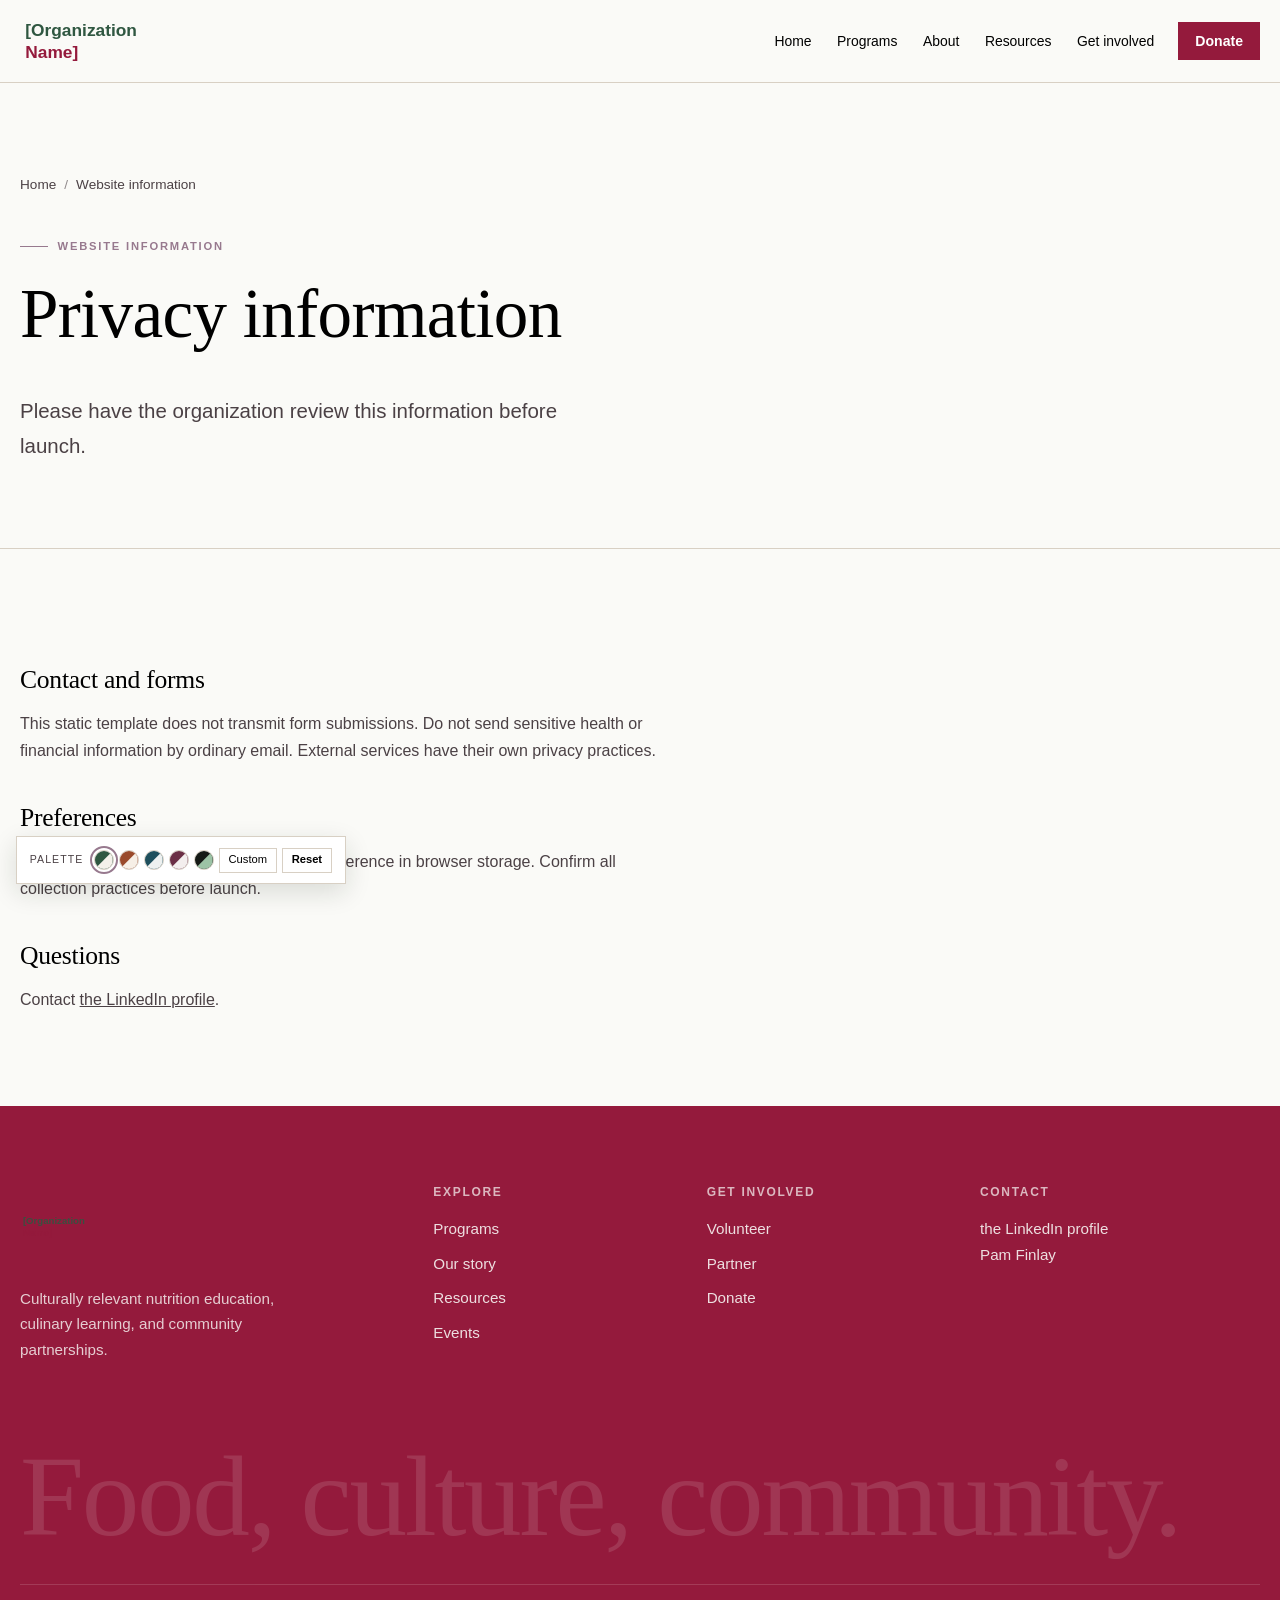
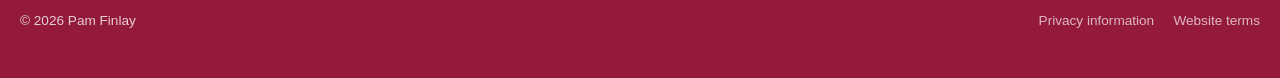
<file: privacy-policy.html>
<!DOCTYPE html><html lang="en" data-theme="sage"><head><meta charset="UTF-8"><meta name="viewport" content="width=device-width, initial-scale=1"><title>Privacy Information | Pam Finlay</title><meta name="description" content="Privacy information for the Pam Finlay website."><link rel="canonical" href="https://www.linkedin.com/in/pam-finlay-rd-fhea-mrsph-9676b499/privacy-policy.html"><meta property="og:type" content="website"><meta property="og:site_name" content="Pam Finlay"><meta property="og:title" content="Privacy Information | Pam Finlay"><meta property="og:description" content="Privacy information for the Pam Finlay website."><meta property="og:image" content="https://www.linkedin.com/in/pam-finlay-rd-fhea-mrsph-9676b499/assets/hero.jpg"><meta name="theme-color" content="#941A3C"><link rel="icon" href="favicon.svg" type="image/svg+xml"><script src="theme-init.js"></script><link rel="preconnect" href="https://fonts.googleapis.com"><link rel="preconnect" href="https://fonts.gstatic.com" crossorigin><link rel="stylesheet" href="https://fonts.googleapis.com/css2?family=Instrument+Sans:wght@400;500;600&family=Newsreader:ital,opsz,wght@0,6..72,400;1,6..72,400&display=swap"><link rel="stylesheet" href="styles.css"><script type="application/ld+json">{"@context":"https://schema.org","@type":"WebPage","name":"Pam Finlay","url":"https://www.linkedin.com/in/pam-finlay-rd-fhea-mrsph-9676b499/","email":"the LinkedIn profile"}</script></head><body class=""><a href="#main" class="skip-link">Skip to main content</a><header class="site-header"><div class="wrap header-inner"><a href="index.html" class="brand" aria-label="Pam Finlay, home"><img class="brand-logo" src="assets/organization-logo.svg" alt="Pam Finlay"></a><nav class="main-nav" id="main-nav" aria-label="Primary"><ul class="nav-list"><li><a href="index.html">Home</a></li><li><a href="services.html">Programs</a></li><li><a href="about.html">About</a></li><li><a href="resources.html">Resources</a></li><li><a href="contact.html">Get involved</a></li></ul><div class="mobile-only"><a href="https://www.linkedin.com/in/pam-finlay-rd-fhea-mrsph-9676b499/donate" class="btn">Support our mission</a></div></nav><div class="header-tools"><a href="https://www.linkedin.com/in/pam-finlay-rd-fhea-mrsph-9676b499/donate" class="btn btn-sm header-cta">Donate</a><button type="button" class="menu-toggle" aria-expanded="false" aria-controls="main-nav" aria-label="Open menu"><span></span></button></div></div></header><main id="main"><section class="page-hero"><div class="wrap"><nav class="crumbs"><ol><li><a href="index.html">Home</a></li><li>Website information</li></ol></nav><p class="kicker">Website information</p><h1 style="max-width:22ch">Privacy information</h1><p class="lead">Please have the organization review this information before launch.</p></div></section><section class="section-tight"><div class="wrap"><article class="legal"><h2>Contact and forms</h2><p>This static template does not transmit form submissions. Do not send sensitive health or financial information by ordinary email. External services have their own privacy practices.</p><h2>Preferences</h2><p>The theme control may store your display preference in browser storage. Confirm all collection practices before launch.</p><h2>Questions</h2><p>Contact <a href="https://www.linkedin.com/in/pam-finlay-rd-fhea-mrsph-9676b499/">the LinkedIn profile</a>.</p></article></div></section></main><footer class="site-footer"><div class="wrap"><div class="footer-grid"><div><a href="index.html" class="brand" style="margin-bottom:1.2rem"><img class="brand-logo" src="assets/organization-logo.svg" alt="Pam Finlay"></a><p style="max-width:34ch;opacity:.8">Culturally relevant nutrition education, culinary learning, and community partnerships.</p></div><div><h2>Explore</h2><ul><li><a href="services.html">Programs</a></li><li><a href="about.html">Our story</a></li><li><a href="resources.html">Resources</a></li><li><a href="https://www.linkedin.com/in/pam-finlay-rd-fhea-mrsph-9676b499/events">Events</a></li></ul></div><div><h2>Get involved</h2><ul><li><a href="https://www.linkedin.com/in/pam-finlay-rd-fhea-mrsph-9676b499/volunteer">Volunteer</a></li><li><a href="https://www.linkedin.com/in/pam-finlay-rd-fhea-mrsph-9676b499/get-involved">Partner</a></li><li><a href="https://www.linkedin.com/in/pam-finlay-rd-fhea-mrsph-9676b499/donate">Donate</a></li></ul></div><div><h2>Contact</h2><address style="font-style:normal"><a href="https://www.linkedin.com/in/pam-finlay-rd-fhea-mrsph-9676b499/">the LinkedIn profile</a><br><a href="#contact">Pam Finlay</a></address></div></div><p class="footer-word" aria-hidden="true">Food, culture, community.</p><div class="footer-bottom"><p>&copy; <span data-year>2026</span> Pam Finlay</p><nav aria-label="Legal"><a href="privacy-policy.html">Privacy information</a><a href="terms.html">Website terms</a></nav></div></div></footer><div class="palette palette-dock" role="group" aria-label="Colour palette">
  <span class="palette-label">Palette</span>
  <div class="palette-swatches">
    <button type="button" class="swatch" data-set-theme="sage" aria-pressed="true" aria-label="Sage palette" title="Sage"></button>
    <button type="button" class="swatch" data-set-theme="clay" aria-pressed="false" aria-label="Clay palette" title="Clay"></button>
    <button type="button" class="swatch" data-set-theme="harbor" aria-pressed="false" aria-label="Harbor palette" title="Harbor"></button>
    <button type="button" class="swatch" data-set-theme="plum" aria-pressed="false" aria-label="Plum palette" title="Plum"></button>
    <button type="button" class="swatch" data-set-theme="night" aria-pressed="false" aria-label="Night palette" title="Night"></button>
    <button type="button" class="palette-custom-toggle" aria-expanded="false">Custom</button>
    <button type="button" class="palette-reset-default" data-reset-default-palette aria-label="Reset palette to default colors" title="Reset to default colors">Reset</button>
  </div>
  <div class="palette-custom-controls" hidden>
    <p class="palette-custom-title">Make your own palette</p>
    <label>Page background <input type="color" data-custom-color="bg" value="#FAFAF7"></label>
    <label>Text <input type="color" data-custom-color="ink" value="#000000"></label>
    <label>Accent <input type="color" data-custom-color="accent" value="#97798E"></label>
    <div class="palette-custom-actions"><button type="button" class="palette-apply" data-apply-custom-palette>Apply colors</button><button type="button" class="palette-reset" data-reset-custom-palette>Reset</button></div>
    <p class="palette-custom-help">For clear contrast, pair a light page with dark text or a dark page with light text.</p>
    <p class="palette-custom-status" role="status" aria-live="polite"></p>
  </div>
</div><script src="script.js" defer></script></body></html>
</file>
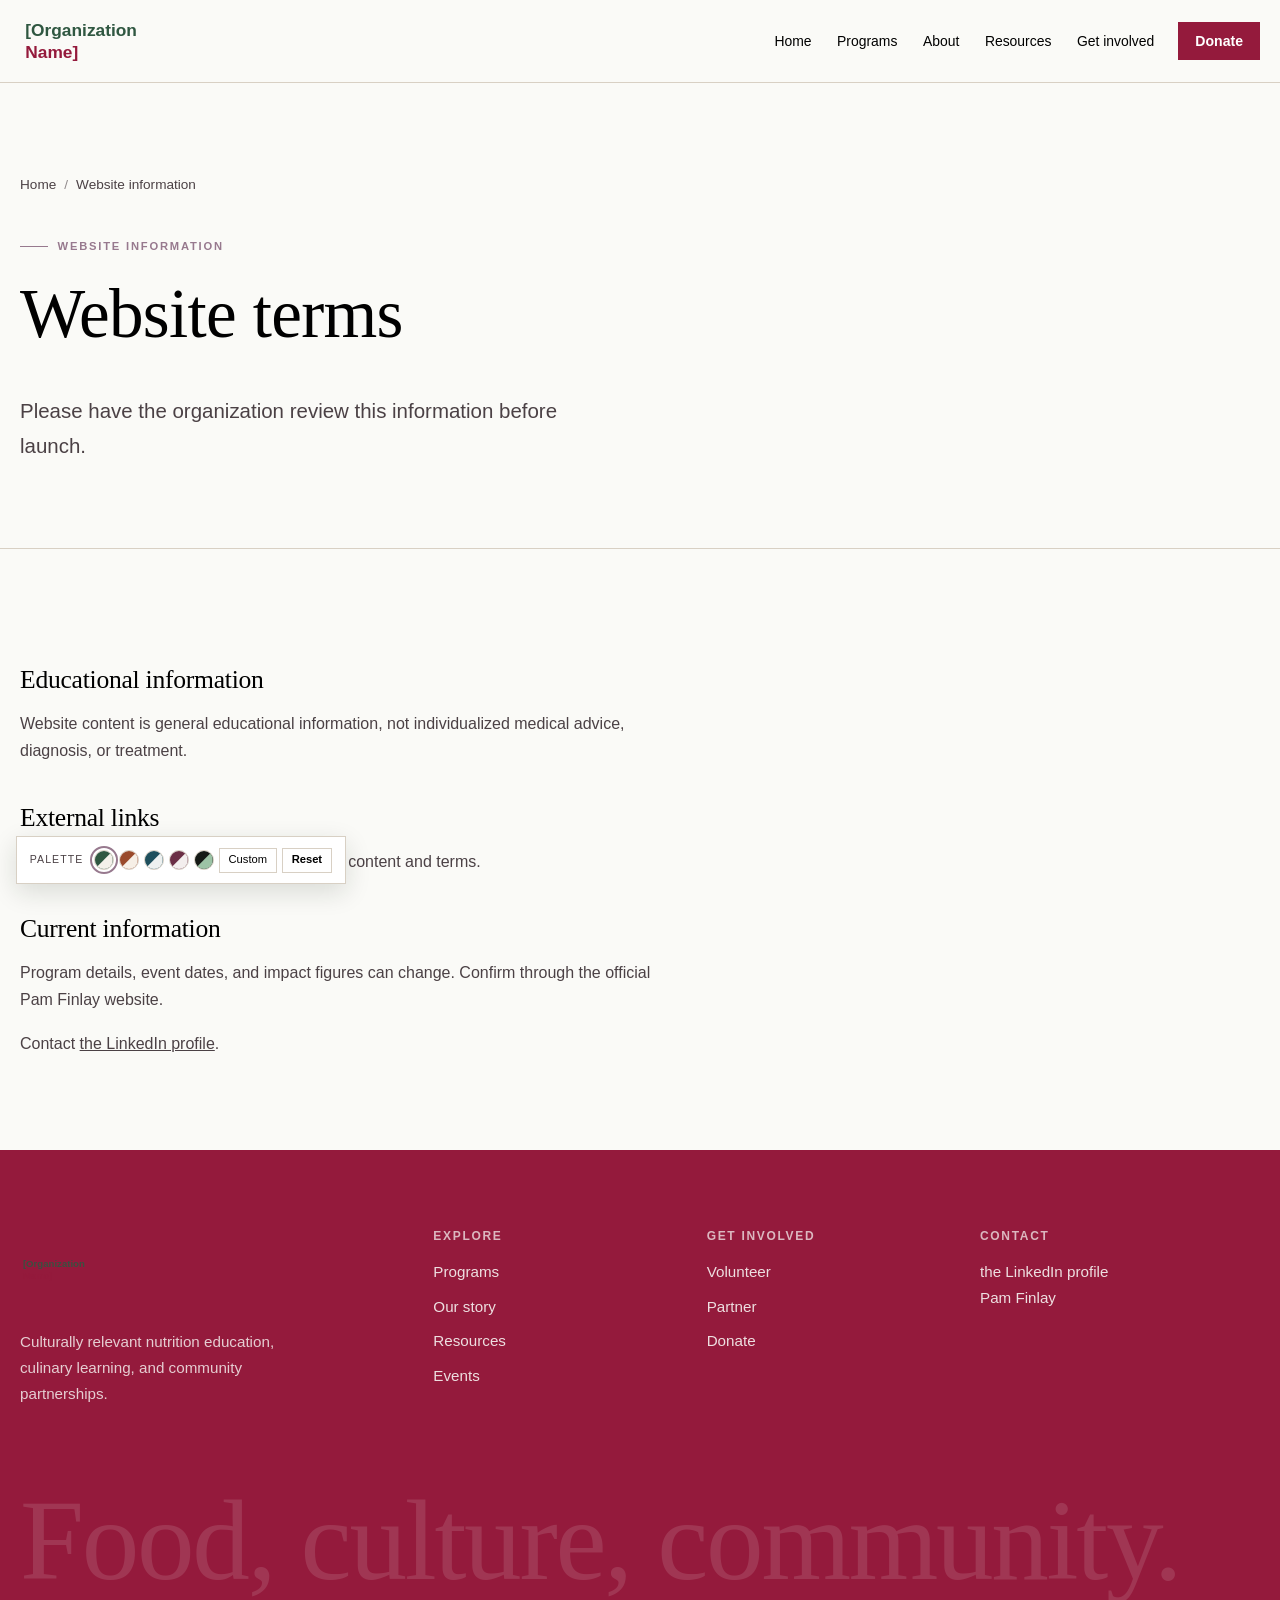
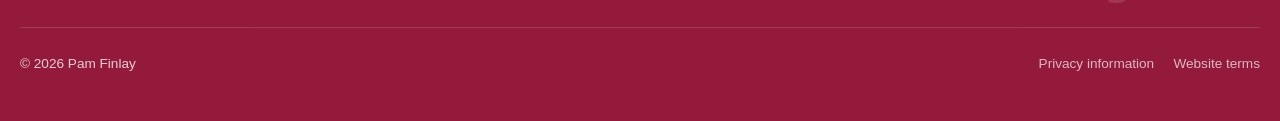
<file: terms.html>
<!DOCTYPE html><html lang="en" data-theme="sage"><head><meta charset="UTF-8"><meta name="viewport" content="width=device-width, initial-scale=1"><title>Website Terms | Pam Finlay</title><meta name="description" content="General terms and educational content information for the Pam Finlay website."><link rel="canonical" href="https://www.linkedin.com/in/pam-finlay-rd-fhea-mrsph-9676b499/terms.html"><meta property="og:type" content="website"><meta property="og:site_name" content="Pam Finlay"><meta property="og:title" content="Website Terms | Pam Finlay"><meta property="og:description" content="General terms and educational content information for the Pam Finlay website."><meta property="og:image" content="https://www.linkedin.com/in/pam-finlay-rd-fhea-mrsph-9676b499/assets/hero.jpg"><meta name="theme-color" content="#941A3C"><link rel="icon" href="favicon.svg" type="image/svg+xml"><script src="theme-init.js"></script><link rel="preconnect" href="https://fonts.googleapis.com"><link rel="preconnect" href="https://fonts.gstatic.com" crossorigin><link rel="stylesheet" href="https://fonts.googleapis.com/css2?family=Instrument+Sans:wght@400;500;600&family=Newsreader:ital,opsz,wght@0,6..72,400;1,6..72,400&display=swap"><link rel="stylesheet" href="styles.css"><script type="application/ld+json">{"@context":"https://schema.org","@type":"WebPage","name":"Pam Finlay","url":"https://www.linkedin.com/in/pam-finlay-rd-fhea-mrsph-9676b499/","email":"the LinkedIn profile"}</script></head><body class=""><a href="#main" class="skip-link">Skip to main content</a><header class="site-header"><div class="wrap header-inner"><a href="index.html" class="brand" aria-label="Pam Finlay, home"><img class="brand-logo" src="assets/organization-logo.svg" alt="Pam Finlay"></a><nav class="main-nav" id="main-nav" aria-label="Primary"><ul class="nav-list"><li><a href="index.html">Home</a></li><li><a href="services.html">Programs</a></li><li><a href="about.html">About</a></li><li><a href="resources.html">Resources</a></li><li><a href="contact.html">Get involved</a></li></ul><div class="mobile-only"><a href="https://www.linkedin.com/in/pam-finlay-rd-fhea-mrsph-9676b499/donate" class="btn">Support our mission</a></div></nav><div class="header-tools"><a href="https://www.linkedin.com/in/pam-finlay-rd-fhea-mrsph-9676b499/donate" class="btn btn-sm header-cta">Donate</a><button type="button" class="menu-toggle" aria-expanded="false" aria-controls="main-nav" aria-label="Open menu"><span></span></button></div></div></header><main id="main"><section class="page-hero"><div class="wrap"><nav class="crumbs"><ol><li><a href="index.html">Home</a></li><li>Website information</li></ol></nav><p class="kicker">Website information</p><h1 style="max-width:22ch">Website terms</h1><p class="lead">Please have the organization review this information before launch.</p></div></section><section class="section-tight"><div class="wrap"><article class="legal"><h2>Educational information</h2><p>Website content is general educational information, not individualized medical advice, diagnosis, or treatment.</p><h2>External links</h2><p>Linked services and pages maintain their own content and terms.</p><h2>Current information</h2><p>Program details, event dates, and impact figures can change. Confirm through the official Pam Finlay website.</p><p>Contact <a href="https://www.linkedin.com/in/pam-finlay-rd-fhea-mrsph-9676b499/">the LinkedIn profile</a>.</p></article></div></section></main><footer class="site-footer"><div class="wrap"><div class="footer-grid"><div><a href="index.html" class="brand" style="margin-bottom:1.2rem"><img class="brand-logo" src="assets/organization-logo.svg" alt="Pam Finlay"></a><p style="max-width:34ch;opacity:.8">Culturally relevant nutrition education, culinary learning, and community partnerships.</p></div><div><h2>Explore</h2><ul><li><a href="services.html">Programs</a></li><li><a href="about.html">Our story</a></li><li><a href="resources.html">Resources</a></li><li><a href="https://www.linkedin.com/in/pam-finlay-rd-fhea-mrsph-9676b499/events">Events</a></li></ul></div><div><h2>Get involved</h2><ul><li><a href="https://www.linkedin.com/in/pam-finlay-rd-fhea-mrsph-9676b499/volunteer">Volunteer</a></li><li><a href="https://www.linkedin.com/in/pam-finlay-rd-fhea-mrsph-9676b499/get-involved">Partner</a></li><li><a href="https://www.linkedin.com/in/pam-finlay-rd-fhea-mrsph-9676b499/donate">Donate</a></li></ul></div><div><h2>Contact</h2><address style="font-style:normal"><a href="https://www.linkedin.com/in/pam-finlay-rd-fhea-mrsph-9676b499/">the LinkedIn profile</a><br><a href="#contact">Pam Finlay</a></address></div></div><p class="footer-word" aria-hidden="true">Food, culture, community.</p><div class="footer-bottom"><p>&copy; <span data-year>2026</span> Pam Finlay</p><nav aria-label="Legal"><a href="privacy-policy.html">Privacy information</a><a href="terms.html">Website terms</a></nav></div></div></footer><div class="palette palette-dock" role="group" aria-label="Colour palette">
  <span class="palette-label">Palette</span>
  <div class="palette-swatches">
    <button type="button" class="swatch" data-set-theme="sage" aria-pressed="true" aria-label="Sage palette" title="Sage"></button>
    <button type="button" class="swatch" data-set-theme="clay" aria-pressed="false" aria-label="Clay palette" title="Clay"></button>
    <button type="button" class="swatch" data-set-theme="harbor" aria-pressed="false" aria-label="Harbor palette" title="Harbor"></button>
    <button type="button" class="swatch" data-set-theme="plum" aria-pressed="false" aria-label="Plum palette" title="Plum"></button>
    <button type="button" class="swatch" data-set-theme="night" aria-pressed="false" aria-label="Night palette" title="Night"></button>
    <button type="button" class="palette-custom-toggle" aria-expanded="false">Custom</button>
    <button type="button" class="palette-reset-default" data-reset-default-palette aria-label="Reset palette to default colors" title="Reset to default colors">Reset</button>
  </div>
  <div class="palette-custom-controls" hidden>
    <p class="palette-custom-title">Make your own palette</p>
    <label>Page background <input type="color" data-custom-color="bg" value="#FAFAF7"></label>
    <label>Text <input type="color" data-custom-color="ink" value="#000000"></label>
    <label>Accent <input type="color" data-custom-color="accent" value="#97798E"></label>
    <div class="palette-custom-actions"><button type="button" class="palette-apply" data-apply-custom-palette>Apply colors</button><button type="button" class="palette-reset" data-reset-custom-palette>Reset</button></div>
    <p class="palette-custom-help">For clear contrast, pair a light page with dark text or a dark page with light text.</p>
    <p class="palette-custom-status" role="status" aria-live="polite"></p>
  </div>
</div><script src="script.js" defer></script></body></html>
</file>
<file: styles.css>
/* [Organization Name] — site styles */

/* ---------- Palettes (built-in, switchable) ---------- */
:root,
[data-theme="sage"] {
  --bg: #FAFAF7;
  --surface: #FFFFFF;
  --surface-2: #F0EFEA;
  --ink: #000000;
  --ink-soft: #4b4145;
  --line: #d8d0c4;
  --brand: #941A3C;
  --brand-ink: #ffffff;
  --accent: #97798E;
  --accent-soft: #e5d8df;
  --band: #941A3C;
  --band-ink: #FAFAF7;
}
[data-theme="clay"] {
  --bg: #f6efe6;
  --surface: #fdf9f3;
  --surface-2: #ece1d2;
  --ink: #2b211b;
  --ink-soft: #5b4c41;
  --line: #dccdbb;
  --brand: #9a4a2b;
  --brand-ink: #fdf9f3;
  --accent: #4f6b3d;
  --accent-soft: #dfe5cf;
  --band: #3b2a21;
  --band-ink: #f0e5d6;
}
[data-theme="harbor"] {
  --bg: #eef1f0;
  --surface: #f9fbfa;
  --surface-2: #dde4e2;
  --ink: #15242a;
  --ink-soft: #435459;
  --line: #c6d0cf;
  --brand: #1e4f5c;
  --brand-ink: #f2f6f5;
  --accent: #b0773a;
  --accent-soft: #efe0cc;
  --band: #14323a;
  --band-ink: #dde8e6;
}
[data-theme="plum"] {
  --bg: #f3eeed;
  --surface: #fbf8f7;
  --surface-2: #e7dedc;
  --ink: #2a1d22;
  --ink-soft: #5a4950;
  --line: #d6c9c8;
  --brand: #6b2f45;
  --brand-ink: #fbf8f7;
  --accent: #5d6b3a;
  --accent-soft: #e2e4cf;
  --band: #351c26;
  --band-ink: #eee2e1;
}
[data-theme="night"] {
  --bg: #151a16;
  --surface: #1c231e;
  --surface-2: #252e27;
  --ink: #ece8de;
  --ink-soft: #b2b4a8;
  --line: #36413a;
  --brand: #9cc3a5;
  --brand-ink: #13201a;
  --accent: #e0a06f;
  --accent-soft: #3a2c22;
  --band: #0e120f;
  --band-ink: #dcd8cc;
}

:root {
  --font-display: "Newsreader", Georgia, "Times New Roman", serif;
  --font-body: "Instrument Sans", system-ui, -apple-system, "Segoe UI", Roboto, sans-serif;
  --radius: 3px;
  --wrap: 1200px;
  --ease: cubic-bezier(.2, .7, .2, 1);
  color-scheme: light;
}
[data-theme="night"] { color-scheme: dark; }

/* ---------- Base ---------- */
*, *::before, *::after { box-sizing: border-box; }
html { -webkit-text-size-adjust: 100%; scroll-behavior: smooth; }
body {
  margin: 0;
  background: var(--bg);
  color: var(--ink);
  font-family: var(--font-body);
  font-size: 1.0625rem;
  line-height: 1.65;
  overflow-x: hidden;
  transition: background-color .35s ease, color .35s ease;
}
img { max-width: 100%; height: auto; display: block; }
a { color: inherit; }
h1, h2, h3, h4 {
  font-family: var(--font-display);
  font-weight: 400;
  line-height: 1.12;
  margin: 0 0 .6em;
  letter-spacing: -0.01em;
  text-wrap: balance;
}
h1 { font-size: clamp(2.4rem, 5.4vw, 4.4rem); }
h2 { font-size: clamp(1.9rem, 3.6vw, 2.9rem); }
h3 { font-size: clamp(1.3rem, 2vw, 1.6rem); }
h4 { font-size: 1.15rem; font-family: var(--font-body); font-weight: 600; letter-spacing: 0; }
p { margin: 0 0 1em; }
em { font-style: italic; }
:focus-visible { outline: 2px solid var(--accent); outline-offset: 3px; }

.wrap { width: min(100% - 2.5rem, var(--wrap)); margin-inline: auto; }
.skip-link {
  position: absolute; left: 1rem; top: -100px; z-index: 100;
  background: var(--ink); color: var(--bg); padding: .6rem 1rem; text-decoration: none;
}
.skip-link:focus { top: 1rem; }
.sr-only { position: absolute; width: 1px; height: 1px; overflow: hidden; clip: rect(0 0 0 0); white-space: nowrap; }

.kicker {
  display: inline-flex; align-items: center; gap: .6rem;
  font-size: .78rem; font-weight: 600; letter-spacing: .14em; text-transform: uppercase;
  color: var(--accent); margin-bottom: 1.2rem;
}
.kicker::before { content: ""; width: 28px; height: 1px; background: currentColor; }
.lead { font-size: clamp(1.1rem, 1.6vw, 1.3rem); color: var(--ink-soft); max-width: 40ch; }
.muted { color: var(--ink-soft); }
.note { font-size: .85rem; color: var(--ink-soft); }

/* ---------- Buttons & links ---------- */
.btn {
  --b: var(--brand);
  display: inline-flex; align-items: center; gap: .65rem;
  padding: .95rem 1.4rem;
  font: 600 .95rem/1 var(--font-body);
  text-decoration: none; cursor: pointer;
  border: 1px solid var(--b); border-radius: var(--radius);
  background: var(--b); color: var(--brand-ink);
  position: relative; overflow: hidden; isolation: isolate;
  transition: color .3s var(--ease), border-color .3s var(--ease);
}
.btn::before {
  content: ""; position: absolute; inset: 0; z-index: -1;
  background: var(--ink); transform: scaleX(0); transform-origin: right;
  transition: transform .45s var(--ease);
}
.btn:hover::before { transform: scaleX(1); transform-origin: left; }
.btn:hover { border-color: var(--ink); color: var(--bg); }
.btn svg { width: 18px; height: 18px; transition: transform .3s var(--ease); }
.btn:hover svg { transform: translateX(4px); }
.btn-ghost { background: transparent; color: var(--ink); border-color: var(--line); }
.btn-ghost::before { background: var(--surface-2); }
.btn-ghost:hover { color: var(--ink); border-color: var(--ink); }
.btn-sm { padding: .7rem 1rem; font-size: .88rem; }

.link {
  font-weight: 600; text-decoration: none; color: var(--brand);
  display: inline-flex; align-items: center; gap: .4rem;
  background: linear-gradient(currentColor, currentColor) 0 100% / 0 1px no-repeat;
  transition: background-size .35s var(--ease);
  padding-bottom: 2px;
}
.link:hover { background-size: 100% 1px; }
.link svg { width: 16px; height: 16px; transition: transform .3s var(--ease); }
.link:hover svg { transform: translateX(3px); }

/* ---------- Header ---------- */
.site-header {
  position: sticky; top: 0; z-index: 50;
  background: color-mix(in srgb, var(--bg) 92%, transparent);
  backdrop-filter: saturate(1.2) blur(8px);
  border-bottom: 1px solid transparent;
  transition: border-color .3s ease, background-color .35s ease;
}
.site-header.scrolled { border-bottom-color: var(--line); }
.header-inner { display: flex; align-items: center; gap: 1.5rem; min-height: 76px; }
.brand { display: flex; align-items: center; gap: .7rem; text-decoration: none; margin-right: auto; }
.brand-logo { display:block; width:96px; height:76px; object-fit:contain; flex:none; }
.brand-mark { width: 34px; height: 34px; color: var(--brand); flex: none; }
.brand-name { font-family: var(--font-display); font-size: 1.3rem; line-height: 1; display: block; }
.brand-sub { font-size: .7rem; letter-spacing: .12em; text-transform: uppercase; color: var(--ink-soft); }
.nav-list { list-style: none; display: flex; gap: 1.8rem; margin: 0; padding: 0; }
.nav-list a {
  text-decoration: none; font-size: .95rem; font-weight: 500; position: relative; padding: .4rem 0;
}
.nav-list a::after {
  content: ""; position: absolute; left: 0; right: 0; bottom: 0; height: 1px; background: var(--accent);
  transform: scaleX(0); transform-origin: left; transition: transform .35s var(--ease);
}
.nav-list a:hover::after, .nav-list a[aria-current="page"]::after { transform: scaleX(1); }
.nav-list a[aria-current="page"] { color: var(--brand); }
.header-cta { flex: none; }
.menu-toggle {
  display: none; background: none; border: 1px solid var(--line); border-radius: var(--radius);
  width: 44px; height: 44px; color: var(--ink); cursor: pointer; align-items: center; justify-content: center;
}
.menu-toggle span { display: block; width: 18px; height: 1.5px; background: currentColor; position: relative; transition: background .2s; }
.menu-toggle span::before, .menu-toggle span::after {
  content: ""; position: absolute; left: 0; width: 18px; height: 1.5px; background: currentColor; transition: transform .3s var(--ease);
}
.menu-toggle span::before { top: -6px; }
.menu-toggle span::after { top: 6px; }
.menu-toggle[aria-expanded="true"] span { background: transparent; }
.menu-toggle[aria-expanded="true"] span::before { transform: translateY(6px) rotate(45deg); }
.menu-toggle[aria-expanded="true"] span::after { transform: translateY(-6px) rotate(-45deg); }

/* Palette switcher */
.palette { display: flex; align-items: center; gap: .5rem; }
.palette-label { font-size: .72rem; letter-spacing: .12em; text-transform: uppercase; color: var(--ink-soft); }
.palette-swatches { display: flex; gap: 4px; }
.swatch {
  width: 22px; height: 22px; border-radius: 2px; cursor: pointer; padding: 0;
  border: 1px solid var(--line); position: relative; overflow: hidden;
  transition: transform .25s var(--ease);
}
.swatch::before, .swatch::after { content: ""; position: absolute; inset: 0; }
.swatch::after { clip-path: polygon(100% 0, 100% 100%, 0 100%); }
.swatch[data-set-theme="sage"]::before { background: #2f5741; } .swatch[data-set-theme="sage"]::after { background: #f4f1ea; }
.swatch[data-set-theme="clay"]::before { background: #9a4a2b; } .swatch[data-set-theme="clay"]::after { background: #f6efe6; }
.swatch[data-set-theme="harbor"]::before { background: #1e4f5c; } .swatch[data-set-theme="harbor"]::after { background: #eef1f0; }
.swatch[data-set-theme="plum"]::before { background: #6b2f45; } .swatch[data-set-theme="plum"]::after { background: #f3eeed; }
.swatch[data-set-theme="night"]::before { background: #151a16; } .swatch[data-set-theme="night"]::after { background: #9cc3a5; }
.swatch:hover { transform: translateY(-2px); }
.swatch[aria-pressed="true"] { outline: 2px solid var(--ink); outline-offset: 2px; }

.header-tools { display: flex; align-items: center; gap: 1.25rem; }

/* ---------- Sections ---------- */
.section { padding: clamp(4.5rem, 9vw, 8rem) 0; }
.section-tight { padding: clamp(3rem, 6vw, 5rem) 0; }
.section-surface { background: var(--surface); }
.section-band { background: var(--band); color: var(--band-ink); }
.section-band .kicker { color: var(--accent-soft); }
.section-band .muted, .section-band .lead { color: color-mix(in srgb, var(--band-ink) 75%, transparent); }
.rule { border: 0; border-top: 1px solid var(--line); margin: 0; }

.split { display: grid; grid-template-columns: 5fr 7fr; gap: clamp(2rem, 6vw, 6rem); align-items: start; }
.split-even { grid-template-columns: 1fr 1fr; align-items: center; }
.sticky-col { position: sticky; top: 110px; }

/* Hero */
.hero { padding: clamp(3rem, 7vw, 6rem) 0 clamp(4rem, 8vw, 7rem); }
.hero-grid { display: grid; grid-template-columns: 1.05fr .95fr; gap: clamp(2rem, 5vw, 5rem); align-items: end; }
.hero h1 em { color: var(--brand); }
.hero-actions { display: flex; flex-wrap: wrap; gap: .8rem; margin: 2rem 0 2.5rem; }
.hero-facts { display: grid; grid-template-columns: repeat(3, 1fr); border-top: 1px solid var(--line); }
.hero-facts li { list-style: none; padding: 1rem 1rem 0 0; font-size: .9rem; color: var(--ink-soft); }
.hero-facts strong { display: block; color: var(--ink); font-weight: 600; margin-bottom: .2rem; }
.hero-facts { padding: 0; margin: 0; }
.hero-media { position: relative; }
.hero-media figure { margin: 0; overflow: hidden; border-radius: var(--radius); aspect-ratio: 4 / 5; }
.hero-media img { width: 100%; height: 100%; object-fit: cover; }
.hero-tag {
  position: absolute; left: -1.5rem; bottom: 2rem; background: var(--surface); padding: 1rem 1.2rem;
  border-left: 3px solid var(--accent); max-width: 260px; font-size: .9rem; box-shadow: 0 12px 30px -18px rgba(0,0,0,.35);
}
.hero-tag strong { display: block; font-family: var(--font-display); font-size: 1.15rem; font-weight: 400; }

.page-hero { padding: clamp(3rem, 7vw, 6rem) 0 clamp(2.5rem, 5vw, 4rem); border-bottom: 1px solid var(--line); }
.page-hero .lead { max-width: 52ch; }
.crumbs { font-size: .85rem; color: var(--ink-soft); margin-bottom: 2rem; }
.crumbs ol { list-style: none; display: flex; gap: .5rem; padding: 0; margin: 0; flex-wrap: wrap; }
.crumbs li + li::before { content: "/"; margin-right: .5rem; opacity: .6; }
.crumbs a { text-decoration: none; }
.crumbs a:hover { text-decoration: underline; }

/* Numbered list rows */
.rows { list-style: none; margin: 0; padding: 0; border-top: 1px solid var(--line); }
.row {
  display: grid; grid-template-columns: 4rem 1fr; gap: 1rem; padding: 1.6rem 0;
  border-bottom: 1px solid var(--line); position: relative;
}
.row-num { font-family: var(--font-display); font-size: 1.1rem; color: var(--accent); }
.row h3 { margin-bottom: .35rem; transition: color .3s ease; }
.row p { margin: 0; color: var(--ink-soft); }
.row::after {
  content: ""; position: absolute; left: 0; bottom: -1px; height: 1px; width: 100%; background: var(--brand);
  transform: scaleX(0); transform-origin: left; transition: transform .5s var(--ease);
}
.row:hover::after { transform: scaleX(1); }
.row:hover h3 { color: var(--brand); }
.section-band .rows, .section-band .row { border-color: color-mix(in srgb, var(--band-ink) 18%, transparent); }
.section-band .row p { color: color-mix(in srgb, var(--band-ink) 72%, transparent); }
.section-band .row:hover h3 { color: var(--accent-soft); }
.section-band .row::after { background: var(--accent-soft); }

/* Condition index */
.index-grid { display: grid; grid-template-columns: repeat(3, 1fr); border-top: 1px solid var(--line); border-left: 1px solid var(--line); }
.index-item {
  padding: 2rem 1.8rem 2.2rem; border-right: 1px solid var(--line); border-bottom: 1px solid var(--line);
  transition: background-color .35s ease;
}
.index-item:hover { background: var(--surface); }
.index-item .tag { font-size: .75rem; letter-spacing: .1em; text-transform: uppercase; color: var(--ink-soft); }
.index-item h3 { margin: .8rem 0 .6rem; }
.index-item p { color: var(--ink-soft); margin: 0; font-size: .98rem; }

/* Plate explorer */
.plate { display: grid; grid-template-columns: 1fr 1.4fr; gap: clamp(2rem, 5vw, 4rem); align-items: start; margin-top: 3rem; }
.plate-tabs { display: flex; flex-direction: column; border-top: 1px solid var(--line); }
.plate-tab {
  text-align: left; background: none; border: 0; border-bottom: 1px solid var(--line); color: var(--ink);
  padding: 1.15rem 0; font: 400 1.35rem/1.2 var(--font-display); cursor: pointer;
  display: flex; justify-content: space-between; align-items: center; gap: 1rem;
  transition: color .25s ease, padding .35s var(--ease);
}
.plate-tab span.share { font: 500 .8rem var(--font-body); color: var(--ink-soft); letter-spacing: .06em; }
.plate-tab:hover { padding-left: .6rem; color: var(--brand); }
.plate-tab[aria-selected="true"] { color: var(--brand); padding-left: .6rem; box-shadow: inset 3px 0 0 var(--accent); }
.plate-panel { background: var(--surface); padding: clamp(1.5rem, 3vw, 2.5rem); border-radius: var(--radius); border: 1px solid var(--line); }
.plate-panel[hidden] { display: none; }
.plate-panel.is-in { animation: panelIn .45s var(--ease); }
@keyframes panelIn { from { opacity: 0; transform: translateY(8px); } to { opacity: 1; transform: none; } }
.plate-panel ul { padding-left: 1.1rem; }
.plate-panel li { margin-bottom: .5rem; }
.target { margin-top: 1.5rem; padding-top: 1.2rem; border-top: 1px dashed var(--line); }
.target h4 { color: var(--accent); margin-bottom: .3rem; }

/* Photo */
.photo { margin: 0; overflow: hidden; border-radius: var(--radius); }
.photo img { width: 100%; height: 100%; object-fit: cover; transition: transform 1.1s var(--ease); }
.photo:hover img { transform: scale(1.035); }
.photo figcaption { font-size: .82rem; color: var(--ink-soft); padding-top: .6rem; }

/* Check list */
.ticks { list-style: none; padding: 0; margin: 1.5rem 0; }
.ticks li { padding: .85rem 0 .85rem 2rem; border-bottom: 1px solid var(--line); position: relative; }
.ticks li::before {
  content: ""; position: absolute; left: 0; top: 1.25rem; width: 12px; height: 7px;
  border-left: 2px solid var(--brand); border-bottom: 2px solid var(--brand); transform: rotate(-45deg);
}
.section-band .ticks li { border-color: color-mix(in srgb, var(--band-ink) 18%, transparent); }
.section-band .ticks li::before { border-color: var(--accent-soft); }

/* Cards */
.cards { display: grid; grid-template-columns: repeat(3, 1fr); gap: 1.5rem; }
.card {
  background: var(--surface); border: 1px solid var(--line); border-radius: var(--radius);
  padding: 1.8rem; display: flex; flex-direction: column;
  transition: transform .4s var(--ease), border-color .3s ease, box-shadow .4s var(--ease);
}
.card:hover { transform: translateY(-4px); border-color: var(--ink-soft); box-shadow: 0 18px 40px -28px rgba(0,0,0,.45); }
.card .tag { font-size: .74rem; letter-spacing: .1em; text-transform: uppercase; color: var(--accent); margin-bottom: .8rem; }
.card p { color: var(--ink-soft); }
.card .link { margin-top: auto; }
.card.is-hidden { display: none; }

/* Pricing / programs */
.programs { display: grid; grid-template-columns: repeat(3, 1fr); border: 1px solid var(--line); border-radius: var(--radius); overflow: hidden; }
.program { padding: 2.2rem 2rem; background: var(--surface); display: flex; flex-direction: column; transition: background-color .3s; }
.program + .program { border-left: 1px solid var(--line); }
.program.featured { background: var(--band); color: var(--band-ink); }
.program.featured .muted, .program.featured li { color: color-mix(in srgb, var(--band-ink) 80%, transparent); }
.program .format { font-size: .85rem; letter-spacing: .06em; text-transform: uppercase; color: var(--accent); }
.program.featured .format { color: var(--accent-soft); }
.program ul { padding: 0; list-style: none; margin: 1.2rem 0 1.8rem; }
.program li { padding: .5rem 0; border-bottom: 1px solid color-mix(in srgb, currentColor 14%, transparent); font-size: .95rem; }
.program .rate { font-family: var(--font-display); font-size: 1.4rem; margin-top: auto; margin-bottom: 1.2rem; }
.program.featured .btn { --b: var(--accent-soft); color: var(--band); }

/* Tables */
.table-wrap { overflow-x: auto; border: 1px solid var(--line); border-radius: var(--radius); }
table { width: 100%; border-collapse: collapse; min-width: 560px; background: var(--surface); }
th, td { text-align: left; padding: 1rem 1.2rem; border-bottom: 1px solid var(--line); vertical-align: top; font-size: .96rem; }
th { font-weight: 600; background: var(--surface-2); }
tr:last-child td { border-bottom: 0; }
tbody tr { transition: background-color .25s; }
tbody tr:hover { background: var(--bg); }

/* FAQ */
.faq details { border-bottom: 1px solid var(--line); }
.faq details:first-child { border-top: 1px solid var(--line); }
.faq summary {
  list-style: none; cursor: pointer; padding: 1.4rem 2.5rem 1.4rem 0; position: relative;
  font: 400 1.25rem/1.3 var(--font-display); transition: color .25s;
}
.faq summary::-webkit-details-marker { display: none; }
.faq summary::after, .faq summary::before {
  content: ""; position: absolute; right: .3rem; top: 50%; width: 14px; height: 1.5px; background: currentColor;
  transition: transform .3s var(--ease);
}
.faq summary::before { transform: rotate(90deg); }
.faq details[open] summary::before { transform: rotate(0); }
.faq summary:hover { color: var(--brand); }
.faq .answer { padding: 0 0 1.4rem; color: var(--ink-soft); max-width: 70ch; }

/* Filter */
.filters { display: flex; flex-wrap: wrap; gap: .5rem; margin: 2rem 0; }
.filter {
  background: transparent; border: 1px solid var(--line); border-radius: var(--radius); color: var(--ink);
  padding: .6rem 1rem; font: 500 .9rem var(--font-body); cursor: pointer; transition: all .25s ease;
}
.filter:hover { border-color: var(--ink); }
.filter[aria-pressed="true"] { background: var(--ink); color: var(--bg); border-color: var(--ink); }

/* Forms */
.form { display: grid; grid-template-columns: 1fr 1fr; gap: 1.2rem 1.4rem; }
.field { display: flex; flex-direction: column; gap: .45rem; }
.field.full { grid-column: 1 / -1; }
.field label { font-size: .9rem; font-weight: 600; }
.field input, .field select, .field textarea {
  font: inherit; font-size: 1rem; color: var(--ink); background: var(--surface);
  border: 1px solid var(--line); border-radius: var(--radius); padding: .85rem 1rem; width: 100%;
  transition: border-color .2s, box-shadow .2s;
}
.field textarea { min-height: 140px; resize: vertical; }
.field input:focus, .field select:focus, .field textarea:focus { outline: none; border-color: var(--brand); box-shadow: 0 0 0 3px color-mix(in srgb, var(--brand) 18%, transparent); }
.field .error { font-size: .82rem; color: #a3322a; min-height: 1em; }
[data-theme="night"] .field .error { color: #f0a097; }
.field [aria-invalid="true"] { border-color: #a3322a; }
.form-status { grid-column: 1 / -1; padding: 1rem 1.2rem; border-left: 3px solid var(--brand); background: var(--surface-2); }
.form-status[hidden] { display: none; }
.notice { border-left: 3px solid var(--accent); background: var(--accent-soft); padding: 1rem 1.2rem; font-size: .93rem; margin-bottom: 2rem; color: var(--ink); }
.newsletter { display: flex; gap: .8rem; flex-wrap: wrap; align-items: end; }
.newsletter .field { flex: 1 1 200px; }
.section-band .field input { background: transparent; color: var(--band-ink); border-color: color-mix(in srgb, var(--band-ink) 30%, transparent); }
.section-band .field label { color: var(--band-ink); }

/* Contact info */
.info-list { display: grid; gap: 0; border-top: 1px solid var(--line); }
.info-list > div { padding: 1.4rem 0; border-bottom: 1px solid var(--line); display: grid; grid-template-columns: 9rem 1fr; gap: 1rem; }
.info-list dt { font-size: .78rem; letter-spacing: .1em; text-transform: uppercase; color: var(--ink-soft); padding-top: .2rem; }
.info-list dd { margin: 0; }
.ph { background: var(--accent-soft); padding: 0 .3em; border-radius: 2px; font-size: .95em; }

/* Steps */
.steps { display: grid; grid-template-columns: repeat(3, 1fr); gap: 2rem; counter-reset: s; }
.step { border-top: 2px solid var(--ink); padding-top: 1.4rem; }
.step-n { font-family: var(--font-display); font-size: 2.6rem; line-height: 1; color: var(--accent); display: block; margin-bottom: 1rem; }

/* CTA band */
.cta { display: flex; flex-direction: column; align-items: flex-start; gap: 1.5rem; }
.cta .btn { --b: var(--accent-soft); color: var(--band); }
.cta .btn::before { background: var(--bg); }
.cta .btn:hover { color: var(--ink); border-color: var(--bg); }
.cta .btn-ghost { background: transparent; color: var(--band-ink); border-color: color-mix(in srgb, var(--band-ink) 35%, transparent); }

/* Legal */
.legal { max-width: 72ch; }
.legal h2 { font-size: 1.6rem; margin-top: 2.5rem; }
.legal p, .legal li { color: var(--ink-soft); }

/* Footer */
.site-footer { background: var(--band); color: var(--band-ink); padding: 5rem 0 2rem; font-size: .95rem; }
.footer-grid { display: grid; grid-template-columns: 1.6fr 1fr 1fr 1.2fr; gap: 2.5rem; }
.site-footer h2 { font-family: var(--font-body); font-size: .75rem; letter-spacing: .14em; text-transform: uppercase; font-weight: 600; opacity: .7; margin-bottom: 1rem; }
.site-footer ul { list-style: none; padding: 0; margin: 0; }
.site-footer li { margin-bottom: .55rem; }
.site-footer a { text-decoration: none; opacity: .88; transition: opacity .2s; }
.site-footer a:hover { opacity: 1; text-decoration: underline; text-underline-offset: 3px; }
.site-footer .brand-logo { width:100px; height:80px; }
.footer-word { font-family: var(--font-display); font-size: clamp(2.5rem, 9vw, 7.5rem); line-height: .95; margin: 4rem 0 2rem; opacity: .14; letter-spacing: -0.02em; overflow-wrap: anywhere; }
.footer-bottom { display: flex; flex-wrap: wrap; justify-content: space-between; gap: 1rem; padding-top: 1.5rem; border-top: 1px solid color-mix(in srgb, var(--band-ink) 18%, transparent); font-size: .85rem; opacity: .8; }
.footer-bottom nav { display: flex; gap: 1.2rem; flex-wrap: wrap; }

/* ---------- Scroll reveal ---------- */
.js [data-reveal] { opacity: 0; transform: translateY(22px); transition: opacity .8s var(--ease), transform .8s var(--ease); transition-delay: var(--d, 0s); }
.js [data-reveal="fade"] { transform: none; }
.js [data-reveal="clip"] { transform: scale(.98); clip-path: inset(6% 0 6% 0); transition: opacity .9s var(--ease), transform 1.1s var(--ease), clip-path 1.1s var(--ease); }
.js [data-reveal].in { opacity: 1; transform: none; }
.js [data-reveal="clip"].in { clip-path: inset(0 0 0 0); }
.js .line-draw { transform: scaleX(0); transform-origin: left; transition: transform 1s var(--ease) .2s; }
.js .in .line-draw, .js .line-draw.in { transform: scaleX(1); }

@media (prefers-reduced-motion: reduce) {
  html { scroll-behavior: auto; }
  *, *::before, *::after { animation-duration: .01ms !important; transition-duration: .01ms !important; transition-delay: 0s !important; }
  .js [data-reveal] { opacity: 1; transform: none; clip-path: none; }
}

/* ---------- Responsive ---------- */
@media (max-width: 1080px) {
  .nav-list { gap: 1.2rem; }
  .palette-label { display: none; }
  .footer-grid { grid-template-columns: 1fr 1fr; }
}
@media (max-width: 960px) {
  .menu-toggle { display: inline-flex; }
  .header-cta { display: none; }
  .main-nav {
    position: fixed; inset: 76px 0 0 0; background: var(--bg); padding: 2rem 1.25rem;
    display: flex; flex-direction: column; gap: 2rem; overflow-y: auto;
    visibility: hidden; opacity: 0; transform: translateY(-8px);
    transition: opacity .3s ease, transform .3s var(--ease), visibility 0s linear .3s;
  }
  .main-nav.open { visibility: visible; opacity: 1; transform: none; transition-delay: 0s; }
  .nav-list { flex-direction: column; gap: 0; }
  .nav-list a { display: block; font-family: var(--font-display); font-size: 1.8rem; padding: .8rem 0; border-bottom: 1px solid var(--line); }
  .nav-list a::after { display: none; }
  .main-nav .mobile-only { display: flex; }
  .header-tools .palette { display: none; }
  .hero-grid, .split, .split-even, .plate, .cta { grid-template-columns: 1fr; }
  .sticky-col { position: static; }
  .hero-media figure { aspect-ratio: 4 / 3; }
  .hero-tag { left: 1rem; bottom: 1rem; }
  .index-grid, .cards, .programs, .steps { grid-template-columns: 1fr 1fr; }
  .program + .program { border-left: 0; }
  .programs { gap: 1px; background: var(--line); }
}
@media (min-width: 961px) { .mobile-only { display: none !important; } }
@media (max-width: 640px) {
  body { font-size: 1rem; }
  .hero-facts { grid-template-columns: 1fr; }
  .hero-facts li { padding: .9rem 0; border-bottom: 1px solid var(--line); }
  .index-grid, .cards, .programs, .steps, .form, .footer-grid { grid-template-columns: 1fr; }
  .row { grid-template-columns: 2.6rem 1fr; }
  .info-list > div { grid-template-columns: 1fr; gap: .3rem; }
  .hero-actions .btn { width: 100%; justify-content: space-between; }
  .brand-sub { display: none; }
}

/* Art direction refresh: editorial, tactile, and deliberately quiet */
:root { --bg:#f3efe5; --surface:#faf8f1; --surface-2:#e7e0d2; --ink:#252b21; --ink-soft:#555a4e; --line:#c9c4b7; --brand:#294a36; --brand-ink:#f7f3e9; --accent:#a14f32; --accent-soft:#e8c9a8; --band:#294234; --band-ink:#f3efe5; --font-display:Georgia,'Times New Roman',serif; --font-body:Arial,Helvetica,sans-serif; --wrap:1240px; --radius:0px; }
[data-theme] { color-scheme: light; }
body { font-size:16px; line-height:1.7; }
.palette { display:none!important; }
.site-header { background:var(--bg); backdrop-filter:none; border-bottom:1px solid var(--line); }
.header-inner { min-height:82px; }
.brand-mark { color:var(--accent); }
.brand-name { font-size:1.45rem; }
.nav-list { gap:clamp(1rem,2vw,2rem); }
.nav-list a { font-size:.87rem; }
.nav-list a[aria-current="page"] { text-decoration:underline; text-decoration-color:var(--accent); text-underline-offset:7px; }
.btn { border-radius:0; transition:background-color .2s ease,color .2s ease; }
.btn::before,.btn svg,.link svg { transition:none; }
.btn:hover::before { transform:none; background:var(--accent); }
.btn:hover svg,.link:hover svg { transform:none; }
.link { background:none; border-bottom:1px solid currentColor; }
.link:hover { background:none; }
.hero { padding:clamp(3rem,6vw,5.5rem) 0 clamp(4rem,7vw,6rem); }
.hero-grid { grid-template-columns:minmax(0,1.02fr) minmax(360px,.98fr); align-items:center; gap:clamp(2rem,7vw,7rem); }
.hero h1 { max-width:13ch; font-size:clamp(3.4rem,6.1vw,6.2rem); line-height:.99; letter-spacing:-.055em; }
.hero h1 em { color:var(--accent); }
.hero .lead { max-width:48ch; font-size:1.13rem; }
.hero-media { padding:0 0 2rem 2rem; }
.hero-media::before { content:""; position:absolute; inset:2rem 2rem 0 0; border:1px solid var(--accent); }
.hero-media figure { position:relative; aspect-ratio:4 / 4.5; }
.hero-media img { filter:saturate(.88); }
.hero-tag { left:auto; right:-1rem; bottom:1rem; max-width:230px; box-shadow:none; background:var(--surface); }
.hero-actions { margin:1.7rem 0 2.2rem; }
.hero-facts { grid-template-columns:1fr; }
.hero-facts li { padding:.8rem .5rem .8rem 0; border-bottom:1px solid var(--line); font-size:.85rem; }
.hero-facts li:last-child { border-bottom:0; }
.hero-facts strong { display:inline-block; min-width:10rem; }
.section { padding:clamp(4rem,8vw,7rem) 0; }
.kicker { color:var(--accent); font-size:.7rem; letter-spacing:.16em; }
.section-surface { background:#e9e4d8; }
.section-band { background:var(--brand); }
.index-grid { border:0; border-top:1px solid var(--ink); grid-template-columns:repeat(2,1fr); }
.index-item { border:0; border-bottom:1px solid var(--line); padding:1.6rem 2rem 1.8rem 0; }
.index-item:nth-child(odd) { border-right:1px solid var(--line); }
.index-item:nth-child(even) { padding-left:2rem; }
.index-item:hover { background:transparent; }
.index-item .tag { color:var(--accent); }
.index-item h3 { font-size:1.75rem; }
.rows { border-top-color:var(--ink); }
.row { padding:1.35rem 0; }
.row::after { display:none; }
.row:hover h3 { color:var(--ink); }
.cards,.programs { gap:0; border-top:1px solid var(--line); }
.card { border:0; border-bottom:1px solid var(--line); background:transparent; padding:1.75rem 1.5rem 2rem 0; }
.card:hover { transform:none; box-shadow:none; border-color:var(--line); }
.photo,.plate-panel,.form,.notice,.table-wrap,.programs { border-radius:0; }
.footer-word { opacity:.12; }
.js [data-reveal],.js [data-reveal="clip"] { opacity:1; transform:none; clip-path:none; transition:none; }
.js [data-reveal].in { opacity:1; transform:none; }
@media(max-width:960px) { .hero-grid { grid-template-columns:1fr 1fr; gap:2rem; } .hero h1 { font-size:clamp(3rem,6vw,4.5rem); } .hero-media { padding-left:1rem; } .hero-media::before { inset:1.5rem 1rem 0 0; } .hero-tag { right:0; } }
@media(max-width:760px) { .hero-grid { grid-template-columns:1fr; } .hero h1 { max-width:12ch; } .hero-media { width:min(100%,560px); padding-left:1rem; margin:1rem auto 0; } .hero-media figure { aspect-ratio:4/3; } .hero-facts { grid-template-columns:1fr; } .hero-facts strong { display:block; } .index-grid { grid-template-columns:1fr; } .index-item:nth-child(odd) { border-right:0; } .index-item:nth-child(even) { padding-left:0; } }
@media(prefers-reduced-motion:reduce) { *,*::before,*::after { scroll-behavior:auto!important; animation:none!important; transition:none!important; } }


/* Full-bleed homepage hero */
.hero { position:relative; isolation:isolate; min-height:min(820px,calc(100svh - 82px)); display:flex; align-items:center; padding:clamp(3.5rem,8vw,7rem) 0; color:#fffaf1; background:#1c2b20 url('assets/hero.jpg') center 48% / cover no-repeat; }
.hero::before { content:""; position:absolute; inset:0; z-index:-1; background:rgba(18,31,23,.72); }
.hero .hero-grid { width:min(100% - 2.5rem,var(--wrap)); display:block; }
.hero-grid > div:first-child { max-width:760px; }
.hero .kicker,.hero .lead,.hero .hero-facts li { color:#f5f0e7; }
.hero h1 { max-width:14ch; font-size:clamp(3.2rem,7vw,6.5rem); }
.hero h1 em { color:#f0c59e; }
.hero-facts { max-width:740px; border-top-color:rgba(255,250,241,.55); }
.hero-facts li { border-bottom-color:rgba(255,250,241,.35); }
.hero-facts strong { color:#fffaf1; }
.hero .hero-media { display:none; }
.hero .btn { --b:#f2e8d8; color:#213829; }
.hero .btn::before { background:#d7a17e; }
.hero .btn:hover { color:#1d2d22; border-color:#d7a17e; }
.hero .btn-ghost { color:#fffaf1; border-color:rgba(255,250,241,.65); background:transparent; }
.hero .btn-ghost::before { background:rgba(255,250,241,.15); }
.hero .btn-ghost:hover { color:#fffaf1; border-color:#fffaf1; }
@media(max-width:760px) { .hero { min-height:calc(100svh - 72px); background-position:58% center; } .hero .hero-grid { width:min(100% - 2rem,var(--wrap)); } .hero h1 { font-size:clamp(2.85rem,12vw,4.4rem); } .hero-facts { max-width:100%; } }


/* Frontend palette switcher */
:root,[data-theme="sage"] { --bg:#FAFAF7; --surface:#FFFFFF; --surface-2:#F0EFEA; --ink:#000000; --ink-soft:#4b4145; --line:#d8d0c4; --brand:#941A3C; --brand-ink:#ffffff; --accent:#97798E; --accent-soft:#e5d8df; --band:#941A3C; --band-ink:#FAFAF7; }
[data-theme="clay"] { --bg:#f5ece2; --surface:#fff9f2; --surface-2:#ead8c8; --ink:#30231c; --ink-soft:#665349; --line:#d8c4b3; --brand:#8b442d; --brand-ink:#fff9f2; --accent:#426247; --accent-soft:#d9e0ca; --band:#482d24; --band-ink:#f5ece2; }
[data-theme="harbor"] { --bg:#edf1ef; --surface:#f8fbf9; --surface-2:#dce6e3; --ink:#1c2b2e; --ink-soft:#4c5d60; --line:#c2d0ce; --brand:#28545b; --brand-ink:#f8fbf9; --accent:#aa7041; --accent-soft:#efdfca; --band:#19383e; --band-ink:#edf1ef; }
[data-theme="plum"] { --bg:#f2edeb; --surface:#fcf8f6; --surface-2:#e6d9d8; --ink:#30232b; --ink-soft:#63525c; --line:#d4c5ca; --brand:#683b51; --brand-ink:#fcf8f6; --accent:#96723d; --accent-soft:#e5d8b9; --band:#3c2633; --band-ink:#f2edeb; }
[data-theme="night"] { --bg:#171c18; --surface:#202821; --surface-2:#2d382f; --ink:#eee9dc; --ink-soft:#bdc2b5; --line:#414b42; --brand:#a7c6a9; --brand-ink:#17231a; --accent:#e0aa7d; --accent-soft:#48372a; --band:#101511; --band-ink:#eee9dc; color-scheme:dark; }
.palette { display:flex!important; align-items:center; gap:.55rem; }
.palette-label { display:inline; font-size:.66rem; letter-spacing:.1em; }
.palette-swatches { display:flex; gap:5px; }
.swatch { width:20px; height:20px; border-radius:50%; }
.swatch[aria-pressed="true"] { outline:2px solid var(--accent); outline-offset:2px; }
.header-tools .palette { display:flex!important; }
@media(max-width:1080px) { .palette-label { display:inline; } }
@media(max-width:960px) { .header-tools .palette { display:none!important; } .main-nav .palette { display:flex!important; } .main-nav .palette-label { display:inline; } }
@media(max-width:640px) { .main-nav .palette-swatches { gap:8px; } .main-nav .swatch { width:26px; height:26px; } }


/* Attached herbal parallax hero art direction, adapted to [Organization Name] content */
.site-header { position:absolute; top:0; left:0; right:0; width:100%; color:var(--band-ink); background:transparent; border-bottom:1px solid rgba(243,239,229,.22); backdrop-filter:none; }
.site-header.scrolled { border-bottom-color:rgba(243,239,229,.3); }
.site-header .brand-mark,.site-header .nav-list a[aria-current="page"] { color:var(--band-ink); }
.site-header .brand-sub,.site-header .palette-label { color:rgba(243,239,229,.78); }
.site-header .nav-list a::after { background:var(--accent-soft); }
.site-header .header-cta { color:var(--band-ink); border-color:var(--accent-soft); background:transparent; }
.site-header .header-cta::before { background:var(--accent-soft); }
.site-header .header-cta:hover { color:var(--ink); border-color:var(--accent-soft); }
.site-header .menu-toggle { color:var(--band-ink); border-color:rgba(243,239,229,.55); }
.site-header .menu-toggle span,.site-header .menu-toggle span::before,.site-header .menu-toggle span::after { background:currentColor; }
.site-header .menu-toggle[aria-expanded="true"] span { background:transparent; }
.hero { position:relative; isolation:isolate; min-height:100svh; display:flex; align-items:center; padding:clamp(8.5rem,15vh,11rem) 0 clamp(3.5rem,8vh,6rem); color:var(--band-ink); background:var(--band) url('assets/hero-herbal.jpg') center center / cover no-repeat; }
.hero::before { content:""; position:absolute; inset:0; z-index:-1; background:rgba(8,20,13,.34); }
.hero .hero-grid { width:min(100% - 2.5rem,var(--wrap)); display:block; }
.hero-grid > div:first-child { max-width:820px; }
.hero .kicker { color:var(--accent-soft); }
.hero .kicker::before { width:44px; height:1px; background:var(--accent-soft); }
.hero h1 { max-width:15ch; margin-bottom:1.25rem; font-size:clamp(3.35rem,6.15vw,6rem); line-height:.98; letter-spacing:-.045em; color:var(--band-ink); }
.hero h1 em { color:var(--accent-soft); }
.hero .lead { max-width:52ch; color:rgba(243,239,229,.9); font-size:clamp(1.05rem,1.45vw,1.2rem); }
.hero-actions { margin:1.65rem 0 1.8rem; }
.hero .btn { --b:var(--accent-soft); color:#1d2c21; border-color:var(--accent-soft); }
.hero .btn::before { background:var(--band-ink); }
.hero .btn:hover { color:#1d2c21; border-color:var(--band-ink); }
.hero .btn-ghost { background:transparent; color:var(--band-ink); border-color:rgba(243,239,229,.65); }
.hero .btn-ghost::before { background:rgba(243,239,229,.13); }
.hero .btn-ghost:hover { color:var(--band-ink); border-color:var(--band-ink); }
.hero .hero-facts { display:grid; grid-template-columns:repeat(3,minmax(0,1fr)); max-width:820px; border-top:1px solid rgba(243,239,229,.48); }
.hero .hero-facts li { padding:.9rem 1rem .25rem 0; border-bottom:0; color:rgba(243,239,229,.82); font-size:.82rem; }
.hero .hero-facts li + li { padding-left:1rem; border-left:1px solid rgba(243,239,229,.27); }
.hero .hero-facts strong { display:block; min-width:0; margin-bottom:.2rem; color:var(--band-ink); font-size:.86rem; }
.hero .hero-media { display:none; }
@media(max-width:960px) { .site-header .main-nav { background:var(--band); color:var(--band-ink); border-top:1px solid rgba(243,239,229,.2); } .site-header .nav-list a { color:var(--band-ink); } .site-header .mobile-only .btn { align-self:flex-start; } }
@media(max-width:700px) { .hero { min-height:100svh; padding:8rem 0 3.5rem; background-position:34% center; } .hero .hero-grid { width:min(100% - 2rem,var(--wrap)); } .hero-grid > div:first-child { max-width:600px; } .hero h1 { max-width:12ch; font-size:clamp(3rem,12vw,4.6rem); } .hero .lead { max-width:42ch; } .hero .hero-actions { align-items:stretch; flex-direction:column; max-width:360px; } .hero .hero-actions .btn { width:100%; justify-content:space-between; } .hero .hero-facts { grid-template-columns:1fr; max-width:400px; } .hero .hero-facts li { padding:.7rem 0; border-bottom:1px solid rgba(243,239,229,.27); } .hero .hero-facts li + li { padding-left:0; border-left:0; } }
@media(prefers-reduced-motion:reduce) { .hero *, .site-header * { animation:none!important; transition:none!important; } }


/* Hero refinements: wider copy keeps the section compact */
.hero { min-height:min(790px,100svh); padding-top:clamp(8rem,14vh,9.5rem); padding-bottom:clamp(3rem,6vh,4rem); }
.hero-grid > div:first-child { max-width:1120px; }
.hero h1.hero-title { max-width:23ch; font-size:clamp(3rem,5.15vw,5.2rem); line-height:1.01; }
.hero .lead { max-width:70ch; }
.hero-title-line { display:block; overflow:hidden; }
.hero-title-line > span { display:block; transform:translateY(110%); animation:heroTitleRise .95s cubic-bezier(.2,.8,.2,1) forwards; }
.hero-title-line:nth-child(1) > span { animation-delay:.18s; }
.hero-title-line:nth-child(2) > span { animation-delay:.36s; }
@keyframes heroTitleRise { to { transform:translateY(0); } }
.hero .hero-facts { max-width:980px; }
@media(max-width:700px) { .hero { min-height:auto; padding-top:8.5rem; padding-bottom:3rem; } .hero h1.hero-title { max-width:16ch; font-size:clamp(2.85rem,10vw,4.25rem); } .hero .hero-facts { max-width:440px; } }
@media(prefers-reduced-motion:reduce) { .hero-title-line > span { animation:none!important; transform:none!important; } }

/* Custom palette controls */
.palette { position:relative; z-index:20; }
.palette-swatches { align-items:center; flex-wrap:nowrap; }
.palette-custom-toggle { color:var(--band-ink); background:transparent; border:1px solid rgba(243,239,229,.58); padding:.3rem .55rem; font:500 .7rem/1.2 var(--font-body); cursor:pointer; }
.palette-custom-toggle:hover,.palette-custom-toggle[aria-expanded="true"] { color:var(--ink); background:var(--accent-soft); border-color:var(--accent-soft); }
.palette-custom-controls { position:absolute; z-index:100; top:calc(100% + .8rem); right:0; width:min(310px,calc(100vw - 2rem)); padding:1.1rem; color:var(--ink); background:var(--surface); border:1px solid var(--line); box-shadow:0 16px 42px rgba(0,0,0,.22); display:grid; gap:.7rem; }
.palette-custom-controls[hidden] { display:none!important; }
.palette-custom-title { margin:0; font:400 1.25rem/1.2 var(--font-display); }
.palette-custom-controls label { display:flex; justify-content:space-between; align-items:center; gap:1rem; font-size:.85rem; }
.palette-custom-controls input[type="color"] { width:52px; height:34px; padding:2px; border:1px solid var(--line); background:var(--surface); cursor:pointer; }
.palette-custom-actions { display:flex; gap:.55rem; margin-top:.2rem; }
.palette-custom-actions button { padding:.55rem .7rem; font:600 .8rem var(--font-body); border:1px solid var(--brand); cursor:pointer; }
.palette-apply { color:var(--brand-ink); background:var(--brand); }
.palette-reset { color:var(--ink); background:transparent; }
.palette-custom-help,.palette-custom-status { margin:0; font-size:.76rem; line-height:1.45; color:var(--ink-soft); }
.palette-custom-status:not(:empty) { color:var(--brand); }
.main-nav .palette-custom-controls { right:auto; left:0; }
@media(max-width:960px) { .palette-custom-toggle { color:var(--ink); border-color:var(--line); } .palette-custom-toggle:hover,.palette-custom-toggle[aria-expanded="true"] { color:var(--brand-ink); background:var(--brand); border-color:var(--brand); } .main-nav .palette-custom-controls { position:static; width:min(100%,360px); margin-top:.7rem; box-shadow:none; } }

/* Section art direction */
.section { padding-block:clamp(4rem,7.5vw,7rem); }
.section-surface { background:color-mix(in srgb,var(--bg) 54%,var(--surface-2)); }
.section-band { background:var(--band); color:var(--band-ink); }
.section-band .row::after { display:none; }
.section h2 { letter-spacing:-.035em; }
.index-grid { grid-template-columns:repeat(3,minmax(0,1fr)); border:0; border-top:1px solid var(--ink); }
.index-item { border:0; border-bottom:1px solid var(--line); padding:1.7rem 1.4rem 2rem 0; }
.index-item:nth-child(odd) { border-right:0; }
.index-item:nth-child(3n+2),.index-item:nth-child(3n) { padding-left:1.5rem; border-left:1px solid var(--line); }
.index-item h3 { max-width:16ch; }
.editorial-feature { background:var(--surface-2); }
.editorial-grid { display:grid; grid-template-columns:minmax(0,1.1fr) minmax(280px,.9fr); gap:clamp(2rem,7vw,7rem); align-items:center; }
.editorial-image { margin:0; }
.editorial-image img { display:block; width:100%; aspect-ratio:1.36; object-fit:cover; }
.editorial-image figcaption { padding-top:.7rem; color:var(--ink-soft); font-size:.78rem; letter-spacing:.03em; }
.editorial-copy h2 { max-width:14ch; font-size:clamp(2.2rem,4.5vw,4rem); }
.editorial-copy .muted { max-width:42ch; }
.resource-thumb { margin:0 0 1.25rem; overflow:hidden; aspect-ratio:1.35; }
.resource-thumb img { display:block; width:100%; height:100%; object-fit:cover; transition:transform .5s ease; }
.card:hover .resource-thumb img { transform:scale(1.025); }
.cards { align-items:stretch; border-top:1px solid var(--line); }
.card { padding:1.25rem 1.25rem 1.8rem 0; }
.card + .card { padding-left:1.25rem; border-left:1px solid var(--line); }
.photo { overflow:hidden; }
.photo img { transition:transform .5s ease; }
.photo:hover img { transform:scale(1.02); }
@media(max-width:960px) { .index-grid { grid-template-columns:repeat(2,minmax(0,1fr)); } .index-item:nth-child(3n+2),.index-item:nth-child(3n) { padding-left:0; border-left:0; } .index-item:nth-child(even) { padding-left:1.3rem; border-left:1px solid var(--line); } .editorial-grid { grid-template-columns:1fr 1fr; gap:2rem; } }
@media(max-width:640px) { .index-grid { grid-template-columns:1fr; } .index-item:nth-child(even) { padding-left:0; border-left:0; } .editorial-grid { grid-template-columns:1fr; } .editorial-image img { aspect-ratio:1.25; } .cards { grid-template-columns:1fr; } .card,.card + .card { padding:1.2rem 0 1.6rem; border-left:0; } }


/* Keep the immersive header on the homepage only */
.site-header { position:sticky; color:var(--ink); background:var(--bg); border-bottom:1px solid var(--line); }
.site-header .brand-mark,.site-header .nav-list a[aria-current="page"] { color:var(--brand); }
.site-header .brand-sub,.site-header .palette-label { color:var(--ink-soft); }
.site-header .header-cta { color:var(--brand-ink); border-color:var(--brand); background:var(--brand); }
.site-header .header-cta::before { background:var(--ink); }
.site-header .header-cta:hover { color:var(--bg); border-color:var(--ink); }
.site-header .menu-toggle { color:var(--ink); border-color:var(--line); }
.site-header .palette-custom-toggle { color:var(--ink); border-color:var(--line); }
.home-page .site-header { position:absolute; top:0; left:0; right:0; width:100%; color:var(--band-ink); background:transparent; border-bottom:1px solid rgba(243,239,229,.22); }
.home-page .site-header .brand-mark,.home-page .site-header .nav-list a[aria-current="page"] { color:var(--band-ink); }
.home-page .site-header .brand-sub,.home-page .site-header .palette-label { color:rgba(243,239,229,.78); }
.home-page .site-header .header-cta { color:var(--band-ink); border-color:var(--accent-soft); background:transparent; }
.home-page .site-header .header-cta:hover { color:var(--ink); border-color:var(--accent-soft); }
.home-page .site-header .menu-toggle { color:var(--band-ink); border-color:rgba(243,239,229,.55); }
.home-page .site-header .palette-custom-toggle { color:var(--band-ink); border-color:rgba(243,239,229,.58); }
@media(max-width:960px) {
  .site-header .main-nav { background:var(--bg); color:var(--ink); }
  .site-header .nav-list a { color:var(--ink); }
  .site-header .palette-custom-toggle { color:var(--ink); border-color:var(--line); }
  .home-page .site-header .main-nav { background:var(--band); color:var(--band-ink); }
  .home-page .site-header .nav-list a { color:var(--band-ink); }
  .home-page .site-header .palette-custom-toggle { color:var(--band-ink); border-color:rgba(243,239,229,.58); }
}


/* Balanced plate alignment, distinct calls to action, and quiet interaction cues */
.plate-heading { max-width: 70ch; text-align: center; margin: 0 auto 2.4rem; }
.plate-heading .kicker { justify-content: center; }
.plate-heading h2 { max-width: 22ch; margin-inline: auto; }
.plate-heading .muted { margin-inline: auto; }
.plate { max-width: 1120px; grid-template-columns: minmax(270px,.78fr) minmax(0,1.22fr); align-items: stretch; margin-inline: auto; }
.section.cta-band { background: var(--accent-soft); color: var(--ink); }
.section.cta-band .kicker { color: var(--accent); }
.section.cta-band .lead { color: var(--ink-soft); }
.section.cta-band .btn { color: var(--brand-ink); background: var(--brand); border-color: var(--brand); }
.section.cta-band .btn-ghost { color: var(--ink); background: transparent; border-color: var(--ink-soft); }
.section.cta-band .btn-ghost::before { background: var(--surface); }
.practice-marquee { display:flex; align-items:center; gap:1.25rem; padding:.9rem max(1.25rem,calc((100vw - 1200px)/2)); overflow:hidden; background:var(--brand); color:var(--brand-ink); }
.marquee-frame { min-width:0; flex:1; overflow:hidden; }
.marquee-track { display:flex; align-items:center; gap:1.5rem; width:max-content; white-space:nowrap; animation:marqueeTravel 34s linear infinite; }
.marquee-track span { font-family:var(--serif); font-size:1.15rem; }
.marquee-track i { color:var(--accent-soft); font-style:normal; }
.marquee-toggle { flex:none; padding:.45rem .75rem; color:inherit; background:transparent; border:1px solid currentColor; border-radius:999px; font:inherit; font-size:.78rem; cursor:pointer; }
.marquee-toggle:hover,.marquee-toggle:focus-visible { background:var(--accent-soft); color:var(--ink); }
@keyframes marqueeTravel { to { transform:translateX(-50%); } }
.practice-marquee.is-paused .marquee-track { animation-play-state:paused; }
@media(prefers-reduced-motion:reduce) { .practice-marquee:not(.motion-enabled) .marquee-track { animation:none; } }
.js [data-reveal] { opacity:0; transform:translateY(16px); transition:opacity .65s ease,transform .65s cubic-bezier(.2,.7,.2,1); transition-delay:var(--d,0s); }
.js [data-reveal].in { opacity:1; transform:none; }
.index-item,.row,.card,.plate-tab,.plate-panel,.editorial-image,.photo { transition:transform .25s ease,border-color .25s ease,box-shadow .25s ease; }
.index-item:hover,.card:hover { transform:translateY(-3px); }
.row:hover { border-color:var(--accent); }
.index-item:hover h3,.row:hover h3 { color:var(--brand); }
.plate-tab:hover { background:var(--surface); }
.plate-panel:hover { border-color:var(--accent); }
.editorial-image:hover,.photo:hover { box-shadow:0 14px 34px rgba(25,42,34,.12); }
@media(max-width:760px) { .practice-marquee { gap:.75rem; padding-inline:1rem; } .marquee-toggle { font-size:.7rem; } .plate { grid-template-columns:1fr; } }
@media(prefers-reduced-motion:reduce) { .js [data-reveal] { opacity:1; transform:none; transition:none; } .index-item,.row,.card,.plate-tab,.plate-panel,.editorial-image,.photo { transition:none; } }


/* Plate guide: editorial title column aligned to the interactive panel */
.plate-layout { display:grid; grid-template-columns:minmax(280px,.78fr) minmax(0,1.22fr); gap:clamp(1.5rem,4vw,3.5rem); align-items:stretch; max-width:1120px; margin-inline:auto; }
.plate-heading { display:flex; flex-direction:column; justify-content:center; align-items:flex-start; max-width:none; min-width:0; min-height:100%; margin:0; padding:clamp(1.6rem,4vw,3.5rem); text-align:left; background:var(--surface); border:1px solid var(--line); }
.plate-heading .kicker { justify-content:flex-start; }
.plate-heading h2 { max-width:12ch; margin:0 0 1.25rem; }
.plate-heading .muted { max-width:36ch; margin:0; }
.plate { max-width:none; min-width:0; min-height:100%; grid-template-columns:minmax(0,.82fr) minmax(0,1.18fr); gap:clamp(1rem,2.4vw,2rem); align-items:stretch; margin:0; }
.plate > div:last-child { display:flex; min-width:0; }
.plate-panel { flex:1; }
@media(max-width:760px) {
  .plate-layout { grid-template-columns:1fr; gap:1rem; }
  .plate-heading { min-height:0; padding:1.5rem; }
  .plate-heading h2 { max-width:18ch; }
  .plate { grid-template-columns:1fr; }
}


/* Keep the intro as one left column; stack the guide's tabs over its detail panel at tablet widths. */
@media (min-width:761px) and (max-width:960px) {
  .plate-layout { grid-template-columns:minmax(0,.92fr) minmax(0,1.08fr); gap:1.25rem; }
  .plate { grid-template-columns:minmax(0,1fr); gap:1.1rem; }
  .plate-tabs { display:grid; grid-template-columns:repeat(2,minmax(0,1fr)); column-gap:1rem; }
  .plate-tab { min-width:0; }
  .plate-tab span.share { white-space:nowrap; }
}


/* Plate guide redesign: intro left, full-width controls and content on the right */
.plate-layout { grid-template-columns:minmax(280px,.78fr) minmax(0,1.22fr); gap:clamp(1.25rem,3vw,2.5rem); }
.plate-heading { align-self:stretch; }
.plate { display:grid; grid-template-columns:minmax(0,1fr); gap:1rem; align-content:stretch; align-items:stretch; }
.plate-tabs { display:grid; grid-template-columns:repeat(4,minmax(0,1fr)); gap:.65rem; border:0; }
.plate-tab { display:flex; flex-direction:column; align-items:flex-start; justify-content:space-between; gap:.75rem; min-height:6.3rem; padding:.9rem 1rem; border:1px solid var(--line); background:var(--bg); font-size:1.05rem; }
.plate-tab span.share { font-size:.72rem; letter-spacing:.04em; }
.plate-tab:hover { padding-left:1rem; border-color:var(--brand); color:var(--brand); transform:translateY(-2px); }
.plate-tab[aria-selected="true"] { padding-left:1rem; color:var(--brand-ink); background:var(--brand); border-color:var(--brand); box-shadow:inset 0 3px 0 var(--accent); }
.plate-tab[aria-selected="true"] span.share { color:inherit; opacity:.82; }
.plate > div:last-child { display:grid; min-width:0; }
.plate-panel { width:100%; padding:clamp(1.5rem,3vw,2.5rem); }
@media(max-width:1050px) {
  .plate-layout { grid-template-columns:minmax(260px,.82fr) minmax(0,1.18fr); gap:1.25rem; }
  .plate-tabs { grid-template-columns:repeat(2,minmax(0,1fr)); }
}
@media(max-width:760px) {
  .plate-layout { grid-template-columns:1fr; }
  .plate-heading { min-height:0; }
  .plate-tabs { grid-template-columns:repeat(2,minmax(0,1fr)); }
}
@media(max-width:430px) { .plate-tabs { grid-template-columns:1fr; } .plate-tab { min-height:4.5rem; } }


/* Editorial refinement for the balanced plate guide */
.plate-layout { grid-template-columns:minmax(300px,.78fr) minmax(0,1.22fr); gap:clamp(1.5rem,4vw,3.5rem); }
.plate-heading { padding:clamp(1.75rem,4vw,3.25rem); }
.plate-heading h2 { max-width:16ch; font-size:clamp(2.35rem,3.2vw,3.3rem); line-height:1.02; }
.plate-heading .muted { max-width:34ch; }
.plate-note { display:flex; align-items:center; gap:1rem; margin-top:clamp(1.75rem,4vw,3rem); padding-top:1.25rem; border-top:1px solid var(--line); }
.plate-diagram { flex:none; width:76px; height:76px; }
.plate-note p { display:grid; gap:.25rem; margin:0; font-size:.83rem; line-height:1.5; }
.plate-note p strong { color:var(--brand); font-size:.9rem; }
.plate-note p span { color:var(--ink-soft); }
.plate { gap:0; }
.plate-tabs { display:grid; grid-template-columns:repeat(4,minmax(0,1fr)); gap:0; border:0; border-bottom:1px solid var(--line); }
.plate-tab { justify-content:flex-start; gap:.45rem; min-height:5.5rem; margin:0; padding:.8rem .75rem .9rem; border:0; border-bottom:2px solid transparent; background:transparent; font-size:1rem; transition:color .2s ease,border-color .2s ease; }
.plate-tab:first-child { padding-left:0; }
.plate-tab span.share { font-size:.72rem; }
.plate-tab:hover { padding-left:.75rem; color:var(--brand); background:transparent; border-bottom-color:var(--line); transform:none; }
.plate-tab:first-child:hover { padding-left:0; }
.plate-tab[aria-selected="true"] { padding-left:.75rem; color:var(--brand); background:transparent; border-bottom-color:var(--accent); box-shadow:none; }
.plate-tab[aria-selected="true"] span.share { color:var(--ink-soft); opacity:1; }
.plate-tab[aria-selected="true"]:first-child { padding-left:0; }
.plate > div:last-child { margin-top:1rem; }
.plate-panel { padding:clamp(1.5rem,3vw,2.5rem); }
.plate-panel h3 { font-size:clamp(1.45rem,2vw,1.9rem); }
@media(max-width:1050px) {
  .plate-layout { grid-template-columns:minmax(260px,.82fr) minmax(0,1.18fr); }
  .plate-tabs { grid-template-columns:repeat(2,minmax(0,1fr)); }
  .plate-tab:first-child { padding-left:.75rem; }
  .plate-tab:first-child:hover { padding-left:.75rem; }
  .plate-tab[aria-selected="true"]:first-child { padding-left:.75rem; }
}
@media(max-width:760px) { .plate-layout { grid-template-columns:1fr; } .plate-heading { min-height:0; } .plate-note { margin-top:1.5rem; } }
@media(max-width:430px) { .plate-tabs { grid-template-columns:1fr 1fr; } .plate-tab { min-height:4.75rem; } }


/* Responsive refinements and clear selected-state feedback */
.plate-layout { grid-template-columns:minmax(320px,.9fr) minmax(0,1.1fr); }
.plate-heading h2 { max-width:18ch; font-size:clamp(2.45rem,3.25vw,3.35rem); }
.plate-tab { position:relative; border-radius:0; color:var(--ink-soft); }
.plate-tab:hover { color:var(--ink); background:var(--surface); }
.plate-tab[aria-selected="true"] { color:var(--brand); background:var(--surface); border-bottom-color:var(--brand); }
.plate-tab[aria-selected="true"] span.share { color:var(--ink-soft); }
.plate-tab:focus-visible { outline:2px solid var(--accent); outline-offset:2px; z-index:1; }
.plate-panel { border-color:var(--line); transition:border-color .25s ease,box-shadow .25s ease; }
.plate-diagram .slice { transition:opacity .28s ease,filter .28s ease; }
.plate-diagram[data-active] .slice { opacity:.38; }
.plate-diagram[data-active="veg"] .slice-veg,.plate-diagram[data-active="protein"] .slice-protein,.plate-diagram[data-active="carb"] .slice-carb { opacity:1; filter:drop-shadow(0 1px 2px rgba(24,38,30,.18)); }
.plate-diagram .slice-fat { opacity:0; transition:opacity .28s ease; }
.plate-diagram[data-active="fat"] .slice-fat { opacity:1; }
.plate-diagram[data-active="fat"] .slice { opacity:.72; }
@media(max-width:1050px) { .plate-layout { grid-template-columns:minmax(280px,.88fr) minmax(0,1.12fr); } }
@media(max-width:760px) { .plate-layout { grid-template-columns:1fr; } .plate-heading h2 { max-width:16ch; } }


/* Final spacing and alignment pass for the plate guide */
.plate-layout { grid-template-columns:minmax(0,1fr) minmax(0,1.08fr); gap:clamp(1.25rem,2.6vw,2rem); }
.plate-heading { padding:clamp(2rem,3.6vw,3rem); }
.plate-heading h2 { max-width:none; font-size:clamp(2.4rem,3.1vw,3.2rem); line-height:1.04; letter-spacing:-.025em; }
.plate-heading .muted { max-width:38ch; line-height:1.7; }
.plate-tabs { align-items:stretch; }
.plate-tab,.plate-tab:first-child,.plate-tab:hover,.plate-tab:first-child:hover,.plate-tab[aria-selected="true"],.plate-tab[aria-selected="true"]:first-child { box-sizing:border-box; min-height:6.35rem; padding:.8rem .9rem .9rem; }
.plate-tab { justify-content:space-between; gap:.5rem; color:var(--ink-soft); line-height:1.25; }
.plate-tab span.share { display:block; line-height:1.35; }
.plate-tab:hover { background:var(--surface); border-bottom-color:var(--line); }
.plate-tab[aria-selected="true"] { background:var(--surface); color:var(--brand); border-bottom-color:var(--brand); }
.plate-tab[aria-selected="true"] span.share { color:var(--ink-soft); }
.plate-panel { border-color:var(--line); }
.plate-panel:hover { border-color:var(--line); box-shadow:0 10px 30px rgba(25,42,34,.06); }
@media(max-width:1050px) { .plate-layout { grid-template-columns:minmax(0,.95fr) minmax(0,1.05fr); gap:1.25rem; } .plate-heading { padding:2rem; } }
@media(max-width:760px) { .plate-layout { grid-template-columns:1fr; } .plate-heading { padding:1.6rem; } .plate-heading h2 { max-width:18ch; } }


/* Equal card insets keep all three editorial image frames the same dimensions */
.cards > .card,.cards > .card + .card { box-sizing:border-box; padding:1.25rem; border-left:1px solid var(--line); }
.cards > .card:first-child { border-left:1px solid var(--line); }
.cards .resource-thumb { display:block; width:100%; height:auto; aspect-ratio:4 / 3; margin:0 0 1.25rem; overflow:hidden; }
.cards .resource-thumb img { display:block; width:100%; height:100%; object-fit:cover; }
@media(max-width:640px) {
  .cards > .card,.cards > .card + .card { padding:1.2rem 0 1.6rem; border-left:0; }
  .cards .resource-thumb { aspect-ratio:4 / 3; }
}


/* Sticky navigation with a palette dock anchored to the lower-left corner */
.site-header,.home-page .site-header { position:sticky; top:0; left:auto; right:auto; z-index:100; width:100%; color:var(--ink); background:color-mix(in srgb,var(--bg) 96%,transparent); border-bottom:1px solid var(--line); backdrop-filter:saturate(1.15) blur(10px); }
.home-page .site-header { color:var(--band-ink); background:color-mix(in srgb,var(--band) 94%,transparent); border-bottom-color:rgba(243,239,229,.18); }
.site-header.scrolled,.home-page .site-header.scrolled { border-bottom-color:var(--line); }
.home-page .site-header.scrolled { border-bottom-color:rgba(243,239,229,.24); }
.header-tools .palette { position:fixed; left:1rem; bottom:1rem; top:auto; z-index:1001; display:flex!important; align-items:center; gap:.65rem; padding:.65rem .8rem; color:var(--ink); background:var(--surface); border:1px solid var(--line); box-shadow:0 8px 26px rgba(20,32,24,.14); }
.header-tools .palette-label,.home-page .site-header .header-tools .palette-label { color:var(--ink-soft); }
.header-tools .palette-custom-toggle,.home-page .site-header .header-tools .palette-custom-toggle { color:var(--ink); border-color:var(--line); }
.header-tools .palette-custom-controls { position:absolute; top:auto; right:auto; bottom:calc(100% + .7rem); left:0; width:min(310px,calc(100vw - 2rem)); box-shadow:0 12px 34px rgba(0,0,0,.18); }
.main-nav .palette { display:none!important; }
@media(max-width:960px) { .header-tools .palette { display:flex!important; } .main-nav .palette { display:none!important; } }
@media(max-width:520px) { .header-tools .palette { left:.65rem; bottom:.65rem; gap:.45rem; padding:.55rem .6rem; } .header-tools .palette-label { font-size:.6rem; } .header-tools .palette-swatches { gap:4px; } .header-tools .swatch { width:18px; height:18px; } }


/* Small-screen overflow safeguards */
html { max-width:100%; overflow-x:clip; }
body { max-width:100%; overflow-x:clip; }
img,svg,video,canvas { max-width:100%; }
.wrap,.header-inner,.hero-grid,.split,.split-even,.plate-layout,.plate,.index-grid,.cards,.programs,.steps,.cta,.editorial-grid,.footer-grid { min-width:0; }
@supports not (overflow-x:clip) { body { overflow-x:hidden; } }
@media(max-width:640px) {
  .table-wrap { max-width:100%; overflow:hidden; }
  table { width:100%; min-width:0; table-layout:fixed; }
  th,td { padding:.55rem .4rem; font-size:.8rem; overflow-wrap:anywhere; }
}
@media(max-width:360px) {
  .wrap { width:calc(100% - 1.25rem); }
  .header-inner { gap:.5rem; }
  .brand { gap:.4rem; }
  .brand-mark { width:29px; height:29px; }
  .palette-label { display:none!important; }
}
@media(prefers-reduced-motion:reduce) { html { scroll-behavior:auto; } }


/* Viewport-pinned colour controls, kept outside the sticky header */
.palette-dock {
  position: fixed !important;
  inset: auto auto 1rem 1rem;
  z-index: 1001;
  display: flex !important;
  align-items: center;
  gap: .65rem;
  max-width: calc(100vw - 2rem);
  padding: .65rem .8rem;
  color: var(--ink);
  background: var(--surface);
  border: 1px solid var(--line);
  box-shadow: 0 8px 26px rgba(20, 32, 24, .14);
}
.palette-dock .palette-label { color: var(--ink-soft) !important; }
.palette-dock .palette-custom-toggle { color: var(--ink); border-color: var(--line); }
.palette-dock .palette-custom-controls {
  inset: auto auto calc(100% + .7rem) 0;
  width: min(310px, calc(100vw - 2rem));
}
@media (max-width: 520px) {
  .palette-dock { left: .65rem; bottom: .65rem; gap: .45rem; padding: .55rem .6rem; }
}
@media (max-width: 360px) {
  .palette-dock .palette-label { display: none !important; }
  .palette-dock { gap: .38rem; }
}
.palette-reset-default { color:var(--ink); background:transparent; border:1px solid var(--line); padding:.3rem .55rem; font:600 .7rem/1.2 var(--font-body); cursor:pointer; white-space:nowrap; }
.palette-reset-default:hover,.palette-reset-default:focus-visible { color:var(--brand-ink); background:var(--brand); border-color:var(--brand); }
/* Animated contribution cards */
.contribute-section{overflow:hidden;background:var(--surface)}
.contribute-heading{display:grid;grid-template-columns:1fr .72fr;gap:3rem;align-items:end;margin-bottom:2.6rem}
.contribute-heading h2{max-width:16ch;margin:0}
.contribute-heading .lead{margin:0 0 .25rem;max-width:44ch;color:var(--ink-soft)}
.contribute-grid{display:grid;grid-template-columns:repeat(3,minmax(0,1fr));gap:1rem}
.contribute-card{position:relative;isolation:isolate;display:flex;flex-direction:column;min-height:300px;padding:1.4rem 1.5rem;text-decoration:none;color:var(--ink);background:var(--bg);border:1px solid var(--line);overflow:hidden;transition:transform .35s ease,border-color .35s ease,box-shadow .35s ease}
.contribute-card::after{content:"";position:absolute;z-index:-1;width:180px;height:180px;right:-75px;top:76px;border-radius:50%;background:var(--accent-soft);opacity:.5;transform:scale(.75);transition:transform .5s ease,opacity .35s ease}
.contribute-card:hover{transform:translateY(-7px);border-color:var(--accent);box-shadow:0 18px 38px rgba(34,25,28,.1)}
.contribute-card:hover::after{transform:scale(1);opacity:.8}
.contribute-num{display:flex;justify-content:space-between;color:var(--accent);font:600 .72rem var(--font-body);letter-spacing:.12em;text-transform:uppercase}
.contribute-num i{color:var(--ink-soft);font-weight:500;font-style:normal;letter-spacing:.08em}
.contribute-symbol{display:grid;place-items:center;width:54px;height:54px;margin:2rem 0 1.1rem;color:var(--brand);border:1px solid color-mix(in srgb,var(--brand) 25%,transparent);border-radius:50%;background:var(--surface);font:400 1.8rem var(--font-display);animation:contribute-float 4s ease-in-out infinite}
.contribute-card:nth-child(2) .contribute-symbol{animation-delay:.5s}.contribute-card:nth-child(3) .contribute-symbol{animation-delay:1s}
.contribute-card h3{margin:0 0 .5rem;font:400 1.85rem/1.1 var(--font-display)}
.contribute-card p{max-width:34ch;margin:0 0 1.3rem;color:var(--ink-soft);font-size:.94rem;line-height:1.55}
.contribute-link{display:flex;justify-content:space-between;align-items:center;gap:.5rem;margin-top:auto;color:var(--brand);font-size:.82rem;font-weight:600}
.contribute-link b{font-size:1.1rem;transition:transform .25s ease}.contribute-card:hover .contribute-link b{transform:translate(3px,-3px)}
.contribute-card.featured{color:var(--brand-ink);background:var(--brand);border-color:var(--brand)}
.contribute-card.featured::after{background:var(--brand-ink);opacity:.1}.contribute-card.featured .contribute-num,.contribute-card.featured .contribute-link{color:var(--brand-ink)}.contribute-card.featured .contribute-num i,.contribute-card.featured p{color:color-mix(in srgb,var(--brand-ink) 78%,transparent)}.contribute-card.featured .contribute-symbol{color:var(--brand);background:var(--brand-ink);border-color:var(--brand-ink)}
@keyframes contribute-float{0%,100%{transform:translateY(0)}50%{transform:translateY(-4px)}}
@media(max-width:850px){.contribute-heading{grid-template-columns:1fr 1fr;gap:1.5rem}.contribute-grid{gap:.65rem}.contribute-card{padding:1.1rem;min-height:310px}}
@media(max-width:680px){.contribute-heading{grid-template-columns:1fr;gap:.8rem;margin-bottom:1.6rem}.contribute-heading h2{max-width:20ch}.contribute-grid{grid-template-columns:1fr}.contribute-card{min-height:0;padding:1.2rem 1.25rem}.contribute-symbol{margin:1.2rem 0 .8rem}}
@media(prefers-reduced-motion:reduce){.contribute-symbol{animation:none}.contribute-card,.contribute-card::after,.contribute-link b{transition:none}}
/* Page-specific compositions: each content area has its own visual rhythm. */
.about-hero .wrap{position:relative;padding-block:4rem 5rem}.about-hero h1{max-width:13ch!important;font-size:clamp(3rem,7vw,6rem)}.about-hero-stamp{position:absolute;right:2rem;bottom:3rem;width:110px;height:110px;border:1px solid var(--accent);border-radius:50%;display:grid;place-content:center;text-align:center;color:var(--accent);font-size:.7rem;letter-spacing:.1em;text-transform:uppercase;transform:rotate(9deg)}.about-hero-stamp strong{font:400 2.1rem var(--font-display);letter-spacing:0}
.story-section{padding:clamp(4rem,9vw,8rem) 0;background:var(--brand);color:var(--brand-ink)}.story-section .wrap{max-width:1000px}.story-section .kicker{color:var(--accent-soft)}.story-section h2{max-width:12ch;font-size:clamp(2.8rem,6vw,5rem)}.story-body{display:grid;grid-template-columns:1fr 1fr;gap:3rem;margin:2rem 0 4rem 25%}.story-body p{color:color-mix(in srgb,var(--brand-ink) 78%,transparent)}.story-body .story-lead{font:400 1.5rem/1.4 var(--font-display);color:var(--brand-ink)}.mission-ribbon{display:grid;grid-template-columns:1fr 1fr;border-top:1px solid color-mix(in srgb,var(--brand-ink) 35%,transparent)}.mission-ribbon article{padding:1.5rem 2rem 0 0}.mission-ribbon article+article{padding-left:2rem;border-left:1px solid color-mix(in srgb,var(--brand-ink) 35%,transparent)}.mission-ribbon span{color:var(--accent-soft);font-size:.72rem;letter-spacing:.14em;text-transform:uppercase}.mission-ribbon p{max-width:38ch;font:400 1.3rem/1.4 var(--font-display)}
.leadership-section{padding:clamp(4rem,8vw,7rem) 0}.leadership-section header{max-width:650px;margin:0 auto 3rem;text-align:center}.leadership-section header h2{font-size:clamp(2rem,4vw,3.5rem)}.leadership-grid{display:grid;grid-template-columns:1fr 1fr;gap:1rem}.leader-card{display:grid;grid-template-columns:100px 1fr;gap:1.3rem;padding:2rem 1.5rem;border-top:2px solid var(--brand);background:var(--surface)}.leader-mark{width:88px;height:88px;display:grid;place-items:center;border-radius:50%;background:var(--accent-soft);color:var(--brand);font:400 1.8rem var(--font-display)}.leader-card h3{margin:.55rem 0;font:400 1.8rem var(--font-display)}.leader-card p{color:var(--ink-soft);font-size:.9rem}.leader-card a{color:var(--brand);font-weight:600}.about-close{padding:4rem 0;text-align:center;background:var(--accent-soft)}.about-close h2{max-width:18ch;margin:0 auto 1.5rem;font-size:clamp(2.2rem,5vw,4rem)}
.programs-hero .wrap{max-width:900px;text-align:center}.programs-hero h1{margin-inline:auto}.programs-hero .lead{max-width:58ch;margin-inline:auto}.programs-showcase{padding:6rem 0}.showcase-heading{display:grid;grid-template-columns:.7fr 1fr 1fr;gap:2rem;align-items:end;margin-bottom:2.5rem}.showcase-heading h2{margin:0;font-size:clamp(2rem,4vw,3.4rem)}.showcase-heading>p:last-child{color:var(--ink-soft)}
.training-section{padding:clamp(3rem,7vw,6rem) 0;background:var(--brand);color:var(--brand-ink)}.training-section>.wrap{display:grid;grid-template-columns:.8fr 1.2fr;gap:5rem;align-items:center}.training-copy .kicker{color:var(--accent-soft)}.training-copy h2{font-size:clamp(2.4rem,4vw,4rem)}.training-copy>p:not(.kicker){color:color-mix(in srgb,var(--brand-ink) 78%,transparent)}.training-link{display:inline-flex;gap:1rem;margin-top:1rem;color:var(--brand-ink);border-bottom:1px solid var(--accent-soft);padding-bottom:.5rem}.training-details{display:grid;grid-template-columns:1fr 1fr;gap:0 2rem}.training-details article{padding:1.2rem 0;border-top:1px solid color-mix(in srgb,var(--brand-ink) 30%,transparent)}.training-details article:first-child{grid-row:span 2}.training-details article>span{color:var(--accent-soft);font-size:.75rem;letter-spacing:.12em}.training-details h3{font:400 1.5rem var(--font-display)}.training-details p{color:color-mix(in srgb,var(--brand-ink) 75%,transparent);font-size:.9rem}
.garden-feature{display:grid;grid-template-columns:1fr 1fr;min-height:480px;background:var(--accent-soft)}.garden-image{min-height:400px;overflow:hidden}.garden-image img{width:100%;height:100%;object-fit:cover}.garden-copy{align-self:center;padding:clamp(2rem,6vw,5rem)}.garden-copy h2{max-width:10ch;font-size:clamp(2.6rem,5vw,4.5rem)}.garden-copy>p:not(.kicker){max-width:48ch;color:var(--ink-soft)}.garden-points{display:flex;flex-wrap:wrap;gap:.5rem;margin:1.5rem 0}.garden-points span{padding:.55rem .75rem;border:1px solid color-mix(in srgb,var(--brand) 35%,transparent);border-radius:99px;font-size:.75rem}.programs-close{padding:4.5rem 1rem;text-align:center;background:var(--surface-2)}.programs-close h2{margin:0 auto 1.4rem;max-width:18ch;font-size:clamp(2rem,4vw,3.5rem)}
.resources-hero{background:var(--accent-soft)}.resources-hero .wrap{position:relative;min-height:340px}.resources-hero h1{max-width:14ch!important}.resources-hero .lead{max-width:48ch}.resource-hero-note{position:absolute;right:3rem;bottom:3rem;color:var(--brand);font:italic 1.5rem/1.15 var(--font-display);transform:rotate(-7deg)}
.resource-library{padding:6rem 0}.resource-library header{max-width:500px;margin-bottom:2.5rem}.resource-library header h2{font-size:clamp(2rem,4vw,3.4rem)}.resource-grid{display:grid;grid-template-columns:1.2fr 1fr 1fr;gap:1rem}.resource-grid>a{display:flex;flex-direction:column;min-height:300px;padding:1.5rem;text-decoration:none;color:var(--ink);background:var(--surface-2);transition:transform .3s ease}.resource-grid>a:hover{transform:translateY(-6px)}.resource-grid .resource-feature{grid-row:span 2;min-height:430px;justify-content:space-between;padding:2rem;background:var(--brand);color:var(--brand-ink)}.resource-label{font-size:.7rem;letter-spacing:.13em;text-transform:uppercase;color:var(--accent)}.resource-feature .resource-label{color:var(--accent-soft)}.resource-word{font:400 clamp(3rem,7vw,6rem)/1 var(--font-display)}.resource-grid h3{margin:auto 0 .5rem;font:400 1.8rem var(--font-display)}.resource-grid p{max-width:36ch;color:var(--ink-soft)}.resource-feature p{color:color-mix(in srgb,var(--brand-ink) 78%,transparent)}.resource-arrow{margin-top:auto;color:var(--brand);font-size:.8rem;font-weight:600}.resource-feature .resource-arrow{color:var(--brand-ink)}.resource-tile-mauve{background:var(--accent-soft)!important}
.event-path{padding:5rem 0;background:var(--surface-2)}.event-heading{display:grid;grid-template-columns:.7fr 1fr 1fr;gap:2rem;align-items:end;margin-bottom:2rem}.event-heading h2{margin:0;font-size:clamp(2rem,4vw,3rem)}.event-heading p:last-child{color:var(--ink-soft)}.event-steps{display:grid;grid-template-columns:repeat(3,1fr);margin-bottom:2rem;border-top:1px solid var(--line)}.event-steps article{padding:1.5rem 1rem 1.5rem 0}.event-steps article+article{padding-left:1.2rem;border-left:1px solid var(--line)}.event-steps span{color:var(--accent);font-size:.75rem;letter-spacing:.15em}.event-steps h3{font:400 1.7rem var(--font-display)}.event-steps p{color:var(--ink-soft)}.resource-signoff{padding:5rem 0;text-align:center}.resource-signoff h2{max-width:16ch;margin:.5rem auto;font:400 clamp(2.2rem,5vw,4rem) var(--font-display)}.resource-signoff p:not(.kicker){max-width:46ch;margin:1rem auto;color:var(--ink-soft)}
.contact-hero{background:var(--brand);color:var(--brand-ink)}.contact-hero .kicker{color:var(--accent-soft)}.contact-hero .lead{color:color-mix(in srgb,var(--brand-ink) 78%,transparent)}.contact-hero h1{max-width:16ch!important;font-size:clamp(2.7rem,6vw,5rem)}
.contact-opportunities{padding:5rem 0}.contact-path-grid{display:grid;grid-template-columns:repeat(3,1fr);border-top:1px solid var(--line)}.contact-path-grid a{padding:1.5rem 1.3rem 1.7rem 0;color:var(--ink);text-decoration:none}.contact-path-grid a+a{padding-left:1.3rem;border-left:1px solid var(--line)}.contact-path-grid a>span{color:var(--accent);font-size:.75rem;letter-spacing:.12em}.contact-path-grid h2{margin:2rem 0 .5rem;font:400 2rem var(--font-display)}.contact-path-grid p{min-height:3em;color:var(--ink-soft)}.contact-path-grid b{color:var(--brand);font-size:.8rem}.contact-path-grid a:hover h2{color:var(--brand)}
.contact-bar{padding:1.3rem 0;background:var(--accent-soft)}.contact-bar .wrap{display:flex;align-items:center;gap:1.5rem}.contact-bar .kicker{margin:0;color:var(--brand)}.contact-bar p{margin:0 auto 0 0;font:400 1.35rem var(--font-display)}.contact-bar a{color:var(--brand);font-size:.9rem;font-weight:600}.contact-bar a b{margin-left:.6rem}
.inquiry-section{padding:6rem 0;background:var(--surface-2)}.inquiry-section>.wrap{display:grid;grid-template-columns:.8fr 1.2fr;gap:4rem;align-items:start}.inquiry-intro{position:sticky;top:2rem}.inquiry-intro h2{font-size:clamp(2.1rem,4vw,3.5rem)}.inquiry-intro p{color:var(--ink-soft)}.inquiry-intro>a{color:var(--brand);font-weight:600}.inquiry-section .form{padding:2rem;background:var(--surface);border:1px solid var(--line)}
@media(max-width:760px){.about-hero-stamp{right:1rem;bottom:1rem;width:78px;height:78px}.story-body{grid-template-columns:1fr;gap:.7rem;margin:1rem 0 2rem}.mission-ribbon{grid-template-columns:1fr}.mission-ribbon article+article{padding-left:0;border-left:0;border-top:1px solid color-mix(in srgb,var(--brand-ink) 30%,transparent)}.leadership-grid,.training-section>.wrap,.garden-feature,.inquiry-section>.wrap{grid-template-columns:1fr}.showcase-heading,.event-heading{grid-template-columns:1fr;gap:.5rem}.training-section>.wrap{gap:1.5rem}.garden-image{min-height:250px}.resource-hero-note{position:static;display:block;margin-top:2rem}.resource-grid{grid-template-columns:1fr}.resource-grid .resource-feature{grid-row:auto;min-height:280px}.event-steps{grid-template-columns:1fr}.event-steps article+article{padding-left:0;border-left:0;border-top:1px solid var(--line)}.contact-path-grid{grid-template-columns:1fr}.contact-path-grid a+a{padding-left:0;border-left:0;border-top:1px solid var(--line)}.contact-path-grid h2{margin-top:1rem}.contact-bar .wrap{flex-wrap:wrap;gap:.6rem}.contact-bar p{width:100%;order:2}.inquiry-section>.wrap{gap:2rem}.inquiry-intro{position:static}.leader-card{grid-template-columns:70px 1fr;gap:.8rem;padding:1.2rem}.leader-mark{width:60px;height:60px}}
'''
/* Single-page homepage: eleven distinct, left-aligned compositions */
.single-page main section { scroll-margin-top: 5.5rem; text-align:left; }
.single-page .kicker { text-align:left; }
.sp-hero { padding:clamp(4rem,7vw,7rem) 0 4rem; background:var(--band); color:var(--band-ink); }
.sp-hero-grid { display:grid; grid-template-columns:1.02fr .98fr; gap:clamp(2rem,6vw,6rem); align-items:center; }
.sp-hero-copy { max-width:40rem; }
.sp-hero h1 { max-width:12ch; margin:.5rem 0 1.3rem; font:400 clamp(3.2rem,6vw,6rem)/.98 var(--font-display); letter-spacing:-.045em; }
.sp-hero .lead { max-width:38rem; font-size:1.15rem; color:color-mix(in srgb,var(--band-ink) 82%,transparent); }
.sp-hero .kicker { color:var(--accent-soft); }
.sp-hero .btn { background:var(--brand); border-color:var(--brand); }
.sp-hero .btn-ghost { background:transparent; border-color:color-mix(in srgb,var(--band-ink) 55%,transparent); color:var(--band-ink); }
.sp-hero-image { margin:0; position:relative; }
.sp-hero-image img { display:block; width:100%; aspect-ratio:4/3; object-fit:cover; border-radius:var(--radius); }
.sp-hero-image figcaption { margin-top:.75rem; color:color-mix(in srgb,var(--band-ink) 72%,transparent); font-size:.9rem; }
.sp-hero-note { margin-top:2rem; color:var(--accent-soft); font-size:.8rem; letter-spacing:.08em; text-transform:uppercase; }
.sp-mission { padding:clamp(4rem,8vw,8rem) 0; background:var(--brand); color:var(--brand-ink); overflow:hidden; }
.sp-mission-grid { position:relative; display:grid; grid-template-columns:.65fr 1.4fr .9fr; gap:2rem; align-items:start; }
.sp-mission .kicker { color:var(--accent-soft); }
.sp-mission h2 { max-width:16ch; margin:0; font:400 clamp(2.6rem,5vw,5rem)/1.04 var(--font-display); letter-spacing:-.035em; }
.sp-mission-copy { max-width:30rem; padding-top:.45rem; font-size:1.05rem; }
.sp-mission-mark { grid-column:2/4; color:color-mix(in srgb,var(--brand-ink) 24%,transparent); font:italic 400 clamp(3rem,7vw,7rem)/.83 var(--font-display); letter-spacing:-.06em; justify-self:end; margin-top:-1rem; }
.sp-mission .link { color:var(--brand-ink); }
.sp-story { padding:clamp(4rem,8vw,7rem) 0; background:var(--bg); }
.sp-story-heading { max-width:40rem; margin-bottom:3rem; }
.sp-story-heading h2,.sp-impact h2,.sp-programs h2,.sp-resources h2,.sp-team h2,.sp-involved h2,.sp-contact h2 { margin:.35rem 0 1rem; font:400 clamp(2.5rem,4.5vw,4.7rem)/1.04 var(--font-display); letter-spacing:-.04em; }
.sp-timeline { margin-left:clamp(0rem,12vw,10rem); border-top:1px solid var(--line); }
.sp-timeline article { display:grid; grid-template-columns:8rem 1fr; gap:1.4rem; padding:1.5rem 0; border-bottom:1px solid var(--line); }
.sp-timeline article>span,.sp-program-label { color:var(--brand); font-size:.76rem; letter-spacing:.12em; text-transform:uppercase; }
.sp-timeline h3,.sp-program-grid h3,.sp-training h3,.sp-resource-list h3,.sp-team h3,.sp-action-list h3 { margin:0 0 .4rem; font:400 clamp(1.45rem,2vw,2rem)/1.15 var(--font-display); }
.sp-timeline p,.sp-program-grid p,.sp-training p,.sp-resource-list p,.sp-team p,.sp-action-list p { margin:0; color:var(--ink-soft); }
.sp-impact { padding:clamp(4rem,7vw,6rem) 0; background:var(--surface-2); }
.sp-impact-intro { max-width:38rem; margin-bottom:2.5rem; }
.sp-impact-stats { display:grid; grid-template-columns:repeat(3,1fr); border-top:1px solid var(--line); }
.sp-impact-stats article { display:flex; flex-direction:column; align-items:flex-start; padding:1.6rem 1rem 1.8rem 0; border-right:1px solid var(--line); }
.sp-impact-stats article+article { padding-left:clamp(1rem,4vw,3rem); }
.sp-impact-stats article:last-child { border:0; }
.sp-impact-stats strong { color:var(--brand); font:400 clamp(2.5rem,5vw,5rem)/1 var(--font-display); letter-spacing:-.04em; }
.sp-impact-stats span { margin-top:.6rem; color:var(--ink-soft); }
.sp-programs { padding:clamp(4rem,8vw,7rem) 0; background:var(--bg); }
.sp-programs-head { max-width:44rem; margin-bottom:2rem; }
.sp-program-grid { display:grid; grid-template-columns:1.2fr .9fr .9fr; gap:1rem; align-items:stretch; }
.sp-program-grid article { display:flex; flex-direction:column; align-items:flex-start; min-height:19rem; padding:1.5rem; border:1px solid var(--line); background:var(--surface); }
.sp-program-grid .sp-program-feature { min-height:23rem; justify-content:flex-end; color:var(--band-ink); background:var(--brand); border-color:var(--brand); }
.sp-program-feature p,.sp-program-feature .sp-program-label { color:color-mix(in srgb,var(--brand-ink) 80%,transparent); }
.sp-program-feature .link { color:var(--brand-ink); }
.sp-program-grid h3 { margin-top:auto; font-size:2rem; }
.sp-program-grid .sp-program-label+h3 { margin-top:auto; }
.sp-program-grid p { margin:.4rem 0 1.3rem; }
.sp-training { padding:clamp(4rem,7vw,6rem) 0; background:var(--ink); color:var(--bg); }
.sp-training .wrap { display:grid; grid-template-columns:.9fr 1.1fr; gap:clamp(2.5rem,8vw,8rem); }
.sp-training .kicker { color:var(--accent); }
.sp-training-intro h2 { max-width:13ch; margin:.5rem 0 1rem; font:400 clamp(2.6rem,4.5vw,4.5rem)/1.03 var(--font-display); }
.sp-training-intro>p:not(.kicker) { max-width:35rem; color:color-mix(in srgb,var(--bg) 74%,transparent); }
.sp-training .btn-light { margin-top:1rem; background:var(--bg); color:var(--ink); border-color:var(--bg); }
.sp-training-points { border-top:1px solid color-mix(in srgb,var(--bg) 32%,transparent); }
.sp-training-points article { display:grid; grid-template-columns:3rem 1fr; gap:1rem; padding:1.15rem 0; border-bottom:1px solid color-mix(in srgb,var(--bg) 25%,transparent); }
.sp-training-points article>span { color:var(--accent-soft); font-size:.8rem; }
.sp-training h3 { margin-bottom:.35rem; }
.sp-training p { color:color-mix(in srgb,var(--bg) 75%,transparent); }
.sp-grow { padding:clamp(4rem,8vw,7rem) 0; background:var(--surface); }
.sp-grow-grid { display:grid; grid-template-columns:1.05fr .95fr; gap:clamp(2rem,7vw,7rem); align-items:center; }
.sp-grow-grid figure { margin:0; }
.sp-grow-grid img { display:block; width:100%; aspect-ratio:1/1; object-fit:cover; }
.sp-grow-grid figcaption { margin-top:.6rem; color:var(--ink-soft); font-size:.85rem; }
.sp-grow-copy { max-width:35rem; }
.sp-grow-copy h2 { margin:.35rem 0 1rem; font:400 clamp(2.6rem,4.5vw,4.5rem)/1.03 var(--font-display); }
.sp-grow-copy ul { display:flex; flex-direction:column; align-items:flex-start; gap:.45rem; list-style:none; padding:1.1rem 0; margin:1.2rem 0; border-top:1px solid var(--line); border-bottom:1px solid var(--line); }
.sp-grow-copy li::before { content:'↗'; color:var(--brand); margin-right:.7rem; }
.sp-resources { padding:clamp(4rem,8vw,7rem) 0; background:var(--bg); }
.sp-resources-heading { max-width:42rem; margin-bottom:2rem; }
.sp-resource-list { border-top:1px solid var(--ink); }
.sp-resource-list>a { display:grid; grid-template-columns:4rem 1fr 2rem; gap:1.2rem; align-items:start; padding:1.2rem 0; color:var(--ink); text-decoration:none; border-bottom:1px solid var(--line); transition:padding .25s ease,color .25s ease; }
.sp-resource-list>a:hover { padding-left:.65rem; color:var(--brand); }
.sp-resource-list>a>span { padding-top:.2rem; color:var(--accent); font-size:.78rem; }
.sp-resource-list small,.sp-action-list small { color:var(--ink-soft); letter-spacing:.08em; text-transform:uppercase; }
.sp-resource-list h3 { margin:.2rem 0; }
.sp-resource-list>a>b { color:var(--brand); font-size:1.3rem; }
.sp-team { padding:clamp(4rem,7vw,6rem) 0; background:var(--surface-2); }
.sp-team-intro { max-width:43rem; margin-bottom:2.4rem; }
.sp-team-cards { display:grid; grid-template-columns:1fr 1fr; gap:1.2rem; }
.sp-team-cards article { display:grid; grid-template-columns:5rem 1fr; gap:1.3rem; align-items:start; padding:1.5rem 0; border-top:1px solid var(--line); }
.sp-monogram { display:grid; place-items:center; width:4.3rem; aspect-ratio:1; border-radius:50%; background:var(--brand); color:var(--brand-ink); font:400 1.25rem var(--font-display); }
.sp-team-role { margin:0 0 .5rem!important; color:var(--brand)!important; font-size:.76rem; letter-spacing:.08em; text-transform:uppercase; }
.sp-team h3 { margin-bottom:.65rem; }
.sp-team .link { display:inline-block; margin-top:1rem; }
.sp-involved { padding:clamp(4rem,8vw,7rem) 0; background:var(--surface); }
.sp-involved-heading { max-width:42rem; margin-bottom:2rem; }
.sp-action-list { display:grid; grid-template-columns:repeat(3,1fr); gap:1rem; }
.sp-action-list>a { display:flex; flex-direction:column; align-items:flex-start; min-height:17rem; padding:1.25rem; color:var(--ink); text-decoration:none; background:var(--bg); border:1px solid var(--line); transition:transform .3s ease,border-color .3s ease,box-shadow .3s ease; }
.sp-action-list>a:hover { transform:translateY(-6px); border-color:var(--brand); box-shadow:0 14px 34px color-mix(in srgb,var(--ink) 10%,transparent); }
.sp-action-no { display:grid; place-items:center; width:2.4rem; aspect-ratio:1; margin-bottom:auto; border:1px solid var(--accent); border-radius:50%; color:var(--brand); font-size:.75rem; animation:sp-pulse 3.2s ease-in-out infinite; }
.sp-action-list small { margin-top:1rem; }
.sp-action-list h3 { margin:.3rem 0 .5rem; }
.sp-action-list b { align-self:flex-end; margin-top:1rem; color:var(--brand); font-size:1.3rem; }
.sp-contact { padding:clamp(4rem,8vw,7rem) 0; background:var(--brand); color:var(--brand-ink); }
.sp-contact-inner { display:flex; flex-direction:column; align-items:flex-start; }
.sp-contact .kicker { color:var(--accent-soft); }
.sp-contact h2 { max-width:14ch; margin:.45rem 0 1rem; }
.sp-contact-inner>p:not(.kicker) { max-width:39rem; color:color-mix(in srgb,var(--brand-ink) 80%,transparent); }
.sp-contact .btn-light { margin-top:1rem; background:var(--brand-ink); color:var(--brand); border-color:var(--brand-ink); }
.sp-contact-link { margin-top:1.25rem; color:var(--brand-ink); }
@keyframes sp-pulse { 0%,100% { box-shadow:0 0 0 0 color-mix(in srgb,var(--brand) 0%,transparent); } 50% { box-shadow:0 0 0 7px color-mix(in srgb,var(--brand) 14%,transparent); } }
@media(max-width:900px) { .sp-mission-grid { grid-template-columns:1fr 1.5fr; } .sp-mission-copy { grid-column:2; } .sp-mission-mark { grid-column:1/3; } .sp-program-grid { grid-template-columns:1fr 1fr; } .sp-program-feature { grid-row:span 2; } .sp-training .wrap { grid-template-columns:1fr 1fr; gap:2rem; } }
@media(max-width:680px) { .sp-hero-grid,.sp-grow-grid,.sp-training .wrap,.sp-team-cards { grid-template-columns:1fr; } .sp-hero { padding-top:3rem; } .sp-hero h1 { font-size:clamp(3rem,13vw,4.7rem); } .sp-mission-grid { grid-template-columns:1fr; } .sp-mission h2,.sp-mission-copy,.sp-mission-mark { grid-column:1; } .sp-mission-mark { justify-self:start; } .sp-timeline { margin-left:0; } .sp-timeline article { grid-template-columns:4rem 1fr; gap:.8rem; } .sp-impact-stats { grid-template-columns:1fr; } .sp-impact-stats article,.sp-impact-stats article+article { padding:1rem 0; border-right:0; border-bottom:1px solid var(--line); } .sp-program-grid,.sp-action-list { grid-template-columns:1fr; } .sp-program-grid article,.sp-program-grid .sp-program-feature { min-height:16rem; } .sp-program-feature { grid-row:auto; } .sp-resource-list>a { grid-template-columns:2rem 1fr 1rem; gap:.7rem; } }
@media(prefers-reduced-motion:reduce) { .sp-action-no { animation:none; } .sp-action-list>a,.sp-resource-list>a { transition:none; } }
/* Mission redesign and ScrollTrigger motion system */
.sp-mission { position:relative; padding:clamp(4.5rem,8vw,8rem) 0; overflow:hidden; color:var(--ink); background:var(--bg); }
.sp-mission-layout { display:grid; grid-template-columns:minmax(0,1.35fr) minmax(14rem,.75fr) minmax(15rem,.72fr); gap:clamp(1.5rem,4vw,4.2rem); align-items:center; }
.sp-mission-heading .kicker { color:var(--brand); }
.sp-mission-heading h2 { max-width:10ch; margin:.5rem 0 1.4rem; font:400 clamp(3rem,6vw,6rem)/.94 var(--font-display); letter-spacing:-.05em; }
.sp-mission-aside { max-width:29ch; margin:1.6rem 0 0; padding-left:1rem; border-left:2px solid var(--accent); color:var(--ink-soft); font-size:.96rem; }
.sp-mission-visual { position:relative; isolation:isolate; margin:0; align-self:stretch; min-height:27rem; overflow:hidden; background:var(--surface-2); }
.sp-mission-visual::before { content:""; position:absolute; z-index:1; inset:0; background:linear-gradient(180deg,transparent 52%,rgba(17,20,16,.28)); pointer-events:none; }
.sp-mission-visual img { display:block; width:100%; height:100%; min-height:27rem; object-fit:cover; will-change:transform; }
.sp-mission-visual figcaption { position:absolute; z-index:2; bottom:1rem; left:1rem; max-width:24ch; color:#fff; font-size:.85rem; }
.sp-mission-stamp { position:absolute; z-index:2; top:1rem; right:1rem; width:6.5rem; aspect-ratio:1; display:grid; place-content:center; border:1px solid rgba(255,255,255,.72); border-radius:50%; color:#fff; text-align:center; text-transform:uppercase; font-size:.75rem; line-height:1.05; letter-spacing:.06em; transform:rotate(9deg); backdrop-filter:blur(5px); }
.sp-mission-copy { max-width:31rem; font-size:1.02rem; }
.sp-mission-copy p { color:var(--ink-soft); }
.sp-mission-copy .link { color:var(--brand); }
.sp-mission-pillars { display:grid; grid-template-columns:repeat(3,minmax(0,1fr)); gap:clamp(1rem,4vw,4rem); margin-top:clamp(3rem,6vw,5.5rem); padding-top:1.25rem; border-top:1px solid var(--line); }
.sp-mission-pillars article { position:relative; padding:1rem 0 .2rem; text-align:left; }
.sp-mission-pillars article>span { color:var(--brand); font-size:.75rem; letter-spacing:.12em; }
.sp-mission-pillars h3 { margin:.8rem 0 .35rem; font:400 clamp(1.6rem,2.5vw,2.4rem)/1 var(--font-display); }
.sp-mission-pillars p { max-width:28ch; margin:0; color:var(--ink-soft); font-size:.94rem; }
.sp-timeline { position:relative; border-top:1px solid var(--line); }
.sp-timeline::before { content:""; position:absolute; z-index:1; top:-1px; left:0; height:2px; width:100%; background:var(--brand); transform:scaleX(var(--timeline-progress,0)); transform-origin:left center; }
.sp-contact { position:relative; isolation:isolate; overflow:hidden; padding:clamp(5rem,9vw,8rem) 0; background:radial-gradient(ellipse at 88% 16%,#3b7351 0%,#285d40 26%,#1e4b35 58%,#193f2d 100%); color:#fff; }
.sp-contact::after { content:""; position:absolute; z-index:-1; width:min(48vw,42rem); aspect-ratio:1; right:-10vw; bottom:-70%; border:1px solid rgba(255,255,255,.18); border-radius:50%; box-shadow:0 0 0 3rem rgba(255,255,255,.035),0 0 0 6rem rgba(255,255,255,.025); }
.sp-contact .kicker { color:#d8c7d0; }
.sp-contact h2 { max-width:12ch; font-size:clamp(3rem,6vw,6rem); }
.sp-contact-inner>p:not(.kicker) { color:rgba(255,255,255,.8); }
.sp-contact .btn-light { position:relative; z-index:2; margin-top:1.5rem; padding:1rem 1.5rem; color:#1e4b35; background:#fff; border-color:#fff; box-shadow:0 12px 32px rgba(0,0,0,.14); }
.sp-contact .btn-light:hover { color:#fff; background:transparent; border-color:rgba(255,255,255,.85); }
.sp-contact-link { position:relative; z-index:2; color:#fff; }
.scroll-progress { position:fixed; z-index:1001; top:0; left:0; width:100%; height:3px; pointer-events:none; background:transparent; }
.scroll-progress span { display:block; width:100%; height:100%; transform:scaleX(0); transform-origin:left center; background:linear-gradient(90deg,var(--accent),#f2bf4b,var(--brand)); box-shadow:0 0 12px color-mix(in srgb,var(--accent) 45%,transparent); }
.sp-program-grid article,.sp-action-list>a,.sp-team-cards article { transform-style:preserve-3d; will-change:transform; }
.sp-program-grid article,.sp-team-cards article { transition:border-color .35s ease,box-shadow .35s ease; }
.sp-program-grid article:hover,.sp-team-cards article:hover { border-color:var(--brand); box-shadow:0 24px 48px color-mix(in srgb,var(--ink) 12%,transparent); }
.sp-action-list>a { transition:border-color .35s ease,box-shadow .35s ease; }
.sp-action-list>a:hover { transform:none; }
.sp-resource-list>a { transform-style:preserve-3d; }
.sp-hero-image,.sp-mission-visual { perspective:900px; }
@media(max-width:1050px) { .sp-mission-layout { grid-template-columns:minmax(0,1.15fr) minmax(14rem,.85fr); } .sp-mission-heading { grid-column:1; } .sp-mission-visual { grid-column:2; grid-row:1/3; } .sp-mission-copy { grid-column:1; grid-row:2; } }
@media(max-width:680px) { .sp-mission-layout { grid-template-columns:1fr; } .sp-mission-heading,.sp-mission-visual,.sp-mission-copy { grid-column:1; grid-row:auto; } .sp-mission-visual,.sp-mission-visual img { min-height:20rem; max-height:26rem; } .sp-mission-pillars { grid-template-columns:1fr; gap:.3rem; margin-top:2.5rem; } .sp-mission-pillars article { display:grid; grid-template-columns:2.5rem 1fr; column-gap:.6rem; border-bottom:1px solid var(--line); } .sp-mission-pillars article>span { grid-row:1/3; padding-top:.25rem; } .sp-mission-pillars h3 { margin:.1rem 0 .4rem; } .sp-mission-pillars p { padding-bottom:1rem; } .sp-contact::after { width:95vw; right:-48vw; bottom:-34%; } }
@media(prefers-reduced-motion:reduce) { .scroll-progress { display:none; } .sp-program-grid article,.sp-action-list>a,.sp-team-cards article { will-change:auto; } }

@media(prefers-reduced-motion:reduce) { .single-page *, .single-page *::before, .single-page *::after { animation-duration:.01ms!important; animation-iteration-count:1!important; scroll-behavior:auto!important; transition-duration:.01ms!important; } }
/* Hero update: full-bleed food photography with calm, cinematic movement */
.sp-hero { position:relative; isolation:isolate; display:flex; align-items:center; min-height:clamp(43rem,91svh,62rem); padding:clamp(7.5rem,15vh,11rem) 0 clamp(6rem,11vh,8rem); overflow:hidden; color:#fff; background:#183c2e; }
.sp-hero-backdrop { position:absolute; z-index:-1; inset:0; overflow:hidden; }
.sp-hero-bg-image { position:absolute; z-index:0; inset:0; }
.sp-hero-bg-image { display:block; width:100%; height:100%; object-fit:cover; object-position:center 54%; opacity:.84; transform:scale(1.04); will-change:transform; }
.sp-hero-shade { position:absolute; z-index:1; inset:0; background:linear-gradient(90deg,rgba(10,31,24,.86) 0%,rgba(10,31,24,.68) 39%,rgba(10,31,24,.24) 73%,rgba(10,31,24,.18) 100%),linear-gradient(0deg,rgba(9,27,21,.48),transparent 48%); }
.sp-hero-content { position:relative; z-index:2; width:100%; max-width:var(--wrap); margin-inline:auto; }
.sp-hero .kicker { margin-bottom:1rem; color:#f3d7b9; }
.sp-hero-title { max-width:13ch; margin:.35rem 0 1.35rem; color:#fff; font:400 clamp(3.35rem,7vw,7.2rem)/.94 var(--font-display); letter-spacing:-.055em; }
.sp-title-line { display:block; overflow:hidden; padding:.01em 0 .035em; }
.sp-title-line>span { display:block; transform-origin:left bottom; will-change:transform; }
.sp-hero .lead { max-width:38rem; margin-bottom:1.6rem; color:rgba(255,255,255,.87); font-size:clamp(1.03rem,1.4vw,1.2rem); }
.sp-hero .btn { color:#fff; background:var(--brand); border-color:var(--brand); }
.sp-hero .btn-ghost { color:#fff; border-color:rgba(255,255,255,.72); background:rgba(255,255,255,.06); backdrop-filter:blur(8px); }
.sp-hero .btn-ghost:hover { color:var(--ink); background:#fff; border-color:#fff; }
.sp-hero-note { margin-top:2rem; color:#f3d7b9; font-size:.78rem; letter-spacing:.09em; text-transform:uppercase; }
.sp-hero-scroll { position:absolute; z-index:2; bottom:1.5rem; left:max(calc((100vw - var(--wrap))/2),1.5rem); display:flex; align-items:center; gap:.85rem; color:#fff; text-decoration:none; font-size:.75rem; letter-spacing:.1em; text-transform:uppercase; }
.sp-hero-scroll i { position:relative; display:block; width:4.4rem; height:1px; overflow:hidden; background:rgba(255,255,255,.45); }
.sp-hero-scroll i::after { content:""; position:absolute; inset:0; background:#fff; transform:translateX(-100%); animation:hero-line-travel 2.4s cubic-bezier(.65,0,.35,1) infinite; }
@keyframes hero-line-travel { 0% { transform:translateX(-100%); } 55%,100% { transform:translateX(100%); } }
/* Mission: editorial, specific, and anchored by real food photography */
.sp-mission { padding:clamp(4rem,7vw,6.5rem) 0; background:var(--bg); color:var(--ink); }
.sp-mission-top { display:grid; grid-template-columns:minmax(10rem,.55fr) minmax(0,1.45fr); gap:2rem; align-items:start; padding-bottom:2rem; border-bottom:1px solid var(--line); }
.sp-mission-top .kicker { margin:.3rem 0 0; color:var(--brand); }
.sp-mission-intro { max-width:55rem; margin:0; font:400 clamp(1.7rem,3.1vw,3rem)/1.15 var(--font-display); letter-spacing:-.025em; }
.sp-mission-layout { display:grid; grid-template-columns:minmax(15rem,.85fr) minmax(0,1.15fr); gap:clamp(2rem,6vw,6rem); align-items:center; padding:2rem 0 2.5rem; }
.sp-mission-visual { min-height:0; aspect-ratio:1.12/1; }
.sp-mission-visual img { min-height:0; height:100%; aspect-ratio:1.12/1; object-fit:cover; }
.sp-mission-visual::before { background:linear-gradient(0deg,rgba(17,20,16,.56),transparent 54%); }
.sp-mission-visual figcaption { bottom:1.1rem; left:1.15rem; max-width:29ch; }
.sp-mission-copy { max-width:45rem; padding:0; }
.sp-mission-copy h2 { max-width:17ch; margin:0 0 1rem; font:400 clamp(2.35rem,4.5vw,4.4rem)/1.03 var(--font-display); letter-spacing:-.04em; }
.sp-mission-copy p { max-width:58ch; color:var(--ink-soft); line-height:1.7; }
.sp-mission-copy .link { color:var(--brand); }
.sp-mission-pillars { gap:clamp(1rem,3vw,3rem); margin-top:.2rem; padding-top:1.25rem; }
.sp-mission-pillars article { padding:1rem 0 .2rem; border:0; }
.sp-mission-pillars h3 { margin:.6rem 0 .35rem; font-size:clamp(1.4rem,2.1vw,2rem); }
.sp-mission-pillars p { max-width:32ch; line-height:1.55; }
/* Compact contact CTA; the burgundy footer remains visually separate */
.sp-contact { padding:clamp(3rem,5vw,4.25rem) 0; }
.sp-contact-inner { display:grid; grid-template-columns:minmax(0,1.15fr) minmax(15rem,.6fr); column-gap:clamp(2rem,7vw,7rem); row-gap:.2rem; align-items:center; }
.sp-contact .kicker { grid-column:1; grid-row:1; margin:0 0 .4rem; }
.sp-contact h2 { grid-column:1; grid-row:2; max-width:13ch; margin:0 0 .55rem; font-size:clamp(2.65rem,4.6vw,4.7rem); line-height:.99; }
.sp-contact-inner>p:not(.kicker) { grid-column:1; grid-row:3; max-width:45ch; margin:.15rem 0 0; }
.sp-contact .btn-light { grid-column:2; grid-row:2; justify-self:start; margin:0 0 .75rem; }
.sp-contact-link { grid-column:2; grid-row:3; justify-self:start; margin:0; }
@media(max-width:900px) { .sp-mission-top { grid-template-columns:.4fr 1.6fr; } .sp-mission-layout { gap:2rem; } }
@media(max-width:680px) { .sp-hero { min-height:44rem; min-height:88svh; padding:7rem 0 6rem; align-items:center; } .sp-hero-title { max-width:12ch; font-size:clamp(3.15rem,12.5vw,5rem); } .sp-hero-bg-image { object-position:60% center; } .sp-hero-shade { background:linear-gradient(90deg,rgba(10,31,24,.82),rgba(10,31,24,.42)),linear-gradient(0deg,rgba(9,27,21,.5),transparent 55%); } .sp-hero-scroll { left:1.25rem; bottom:1rem; } .sp-mission-top,.sp-mission-layout { grid-template-columns:1fr; } .sp-mission-top { gap:.8rem; } .sp-mission-layout { gap:1.5rem; } .sp-mission-visual { width:100%; aspect-ratio:1.15/1; } .sp-mission-visual img { aspect-ratio:1.15/1; } .sp-mission-pillars { grid-template-columns:1fr; gap:0; } .sp-mission-pillars article { display:grid; grid-template-columns:2rem 1fr; column-gap:.5rem; border-bottom:1px solid var(--line); } .sp-mission-pillars article>span { grid-row:1/3; padding-top:.2rem; } .sp-mission-pillars h3 { margin:.1rem 0 .35rem; } .sp-mission-pillars p { padding-bottom:1rem; } .sp-contact-inner { grid-template-columns:1fr; row-gap:.5rem; } .sp-contact .kicker,.sp-contact h2,.sp-contact-inner>p:not(.kicker),.sp-contact .btn-light,.sp-contact-link { grid-column:1; justify-self:start; } .sp-contact .kicker { grid-row:1; } .sp-contact h2 { grid-row:2; max-width:12ch; } .sp-contact-inner>p:not(.kicker) { grid-row:3; margin-bottom:.8rem; } .sp-contact .btn-light { grid-row:4; } .sp-contact-link { grid-row:5; margin-top:.35rem; } }
@media(prefers-reduced-motion:reduce) { .sp-hero-scroll i::after { animation:none; transform:none; } }
/* Compact hero, measured mission typography, and a chronological story rail */
.sp-hero { min-height:clamp(34rem,76svh,49rem); padding:clamp(6.25rem,12vh,8.5rem) 0 clamp(4.5rem,8vh,5.5rem); }
.sp-hero-title { max-width:13ch; margin:.25rem 0 1rem; font-size:clamp(3.25rem,6.2vw,6.2rem); line-height:.96; }
.sp-hero .kicker { margin-bottom:.75rem; }
.sp-hero .lead { max-width:34rem; margin-bottom:1.2rem; font-size:clamp(1rem,1.25vw,1.12rem); }
.sp-hero-note { margin-top:1.35rem; }
.sp-hero-scroll { bottom:1.1rem; }
.sp-mission { padding:clamp(3rem,5.2vw,4.6rem) 0; background:var(--surface); }
.sp-mission-top { grid-template-columns:minmax(8rem,.42fr) minmax(0,1.58fr); gap:1.5rem; padding-bottom:1.25rem; }
.sp-mission-intro { max-width:48rem; font-size:clamp(1.45rem,2.45vw,2.35rem); line-height:1.18; }
.sp-mission-layout { grid-template-columns:minmax(14rem,.8fr) minmax(0,1.2fr); gap:clamp(1.5rem,4.5vw,4.5rem); padding:1.5rem 0 1.7rem; }
.sp-mission-visual { aspect-ratio:1.4/1; max-height:19rem; }
.sp-mission-visual img { aspect-ratio:1.4/1; max-height:19rem; }
.sp-mission-visual figcaption { font-size:.78rem; }
.sp-mission-copy h2 { max-width:19ch; margin-bottom:.7rem; font-size:clamp(2rem,3.65vw,3.55rem); line-height:1.02; }
.sp-mission-copy p { margin:.55rem 0; font-size:.95rem; line-height:1.58; }
.sp-mission-copy .link { margin-top:.45rem; }
.sp-mission-pillars { gap:clamp(.8rem,2.4vw,2.4rem); margin-top:0; padding-top:.8rem; }
.sp-mission-pillars article { padding:.55rem 0 .1rem; }
.sp-mission-pillars h3 { margin:.35rem 0 .2rem; font-size:clamp(1.35rem,1.9vw,1.8rem); }
.sp-mission-pillars p { font-size:.86rem; line-height:1.45; }
.sp-story { padding:clamp(3.75rem,6.5vw,6rem) 0; background:var(--bg); }
.sp-story-header { display:grid; grid-template-columns:minmax(0,1fr) minmax(18rem,.8fr); gap:clamp(2rem,7vw,7rem); align-items:end; margin-bottom:3rem; }
.sp-story-heading { max-width:42rem; margin:0; }
.sp-story-heading h2 { max-width:12ch; margin:.45rem 0 0; font:400 clamp(2.7rem,5.2vw,5.2rem)/.98 var(--font-display); letter-spacing:-.045em; }
.sp-story-deck { max-width:42ch; margin:0 0 .35rem; color:var(--ink-soft); font-size:1.08rem; line-height:1.65; }
.sp-timeline { display:grid; grid-template-columns:repeat(3,minmax(0,1fr)); margin:0; padding-top:0; border-top:0; }
.sp-timeline::before { top:0; height:2px; }
.sp-timeline article { position:relative; display:flex; flex-direction:column; align-items:flex-start; gap:0; min-height:14rem; padding:2rem clamp(1rem,3vw,2.5rem) 0 0; border:0; }
.sp-timeline article::before { content:""; position:absolute; top:-.38rem; left:0; width:.78rem; height:.78rem; border:2px solid var(--brand); border-radius:50%; background:var(--bg); }
.sp-timeline article>span { margin-bottom:1.25rem; color:var(--brand); font-size:.75rem; font-weight:600; letter-spacing:.12em; text-transform:uppercase; }
.sp-timeline h3 { max-width:15ch; margin:0 0 .6rem; font-size:clamp(1.35rem,2vw,1.85rem); }
.sp-timeline p { max-width:35ch; font-size:.93rem; line-height:1.55; }
@media(max-width:900px) { .sp-hero { min-height:clamp(34rem,78svh,46rem); } .sp-mission-top { grid-template-columns:.35fr 1.65fr; } .sp-mission-layout { gap:1.5rem; } .sp-story-header { grid-template-columns:1fr 1fr; gap:2rem; } }
@media(max-width:680px) { .sp-hero { min-height:clamp(37rem,82svh,45rem); padding:6.4rem 0 5.5rem; } .sp-hero-title { max-width:11ch; font-size:clamp(3.1rem,11.7vw,4.5rem); } .sp-hero .lead { max-width:32ch; } .sp-mission { padding:3rem 0; } .sp-mission-top { grid-template-columns:1fr; gap:.6rem; padding-bottom:1rem; } .sp-mission-intro { max-width:34ch; font-size:1.5rem; } .sp-mission-layout { grid-template-columns:1fr; gap:1.2rem; padding:1.2rem 0 1rem; } .sp-mission-visual,.sp-mission-visual img { aspect-ratio:1.65/1; max-height:15rem; } .sp-mission-copy h2 { font-size:clamp(2rem,8vw,3rem); } .sp-mission-pillars { grid-template-columns:1fr; gap:0; padding-top:.4rem; } .sp-mission-pillars article { display:grid; grid-template-columns:1.8rem 1fr; column-gap:.5rem; border-bottom:1px solid var(--line); } .sp-mission-pillars article>span { grid-row:1/3; padding-top:.2rem; } .sp-mission-pillars h3 { margin:.05rem 0 .25rem; } .sp-mission-pillars p { padding-bottom:.75rem; } .sp-story { padding:3.5rem 0; } .sp-story-header { grid-template-columns:1fr; gap:.8rem; margin-bottom:2rem; } .sp-story-heading h2 { max-width:13ch; font-size:clamp(2.7rem,10vw,4rem); } .sp-story-deck { max-width:40ch; font-size:1rem; } .sp-timeline { grid-template-columns:1fr; padding-left:1.2rem; } .sp-timeline::before { top:0; left:.3rem; width:2px; height:100%; transform:scaleY(var(--timeline-progress,0)); transform-origin:top center; } .sp-timeline article { min-height:0; padding:0 0 1.5rem 1.35rem; } .sp-timeline article::before { top:.25rem; left:-1.25rem; width:.7rem; height:.7rem; } .sp-timeline article>span { margin-bottom:.45rem; } .sp-timeline h3 { max-width:none; } .sp-timeline p { max-width:43ch; } }

/* Pam Finlay demo: responsive overflow safeguards */
*,*::before,*::after{box-sizing:border-box}
html,body{max-width:100%;overflow-x:clip}
body{min-width:0}
img,svg,video,canvas,iframe{max-width:100%}
.wrap,.site-header,.header-inner,.sp-hero-content,.sp-contact-inner{min-width:0;max-width:100%}
h1,h2,h3,p,a,li,small,strong,span{overflow-wrap:anywhere}
.sp-program-grid,.sp-team-cards,.sp-impact-stats,.sp-mission-layout,.sp-grow-grid,.sp-resources-heading,.sp-contact-inner{min-width:0}
.sp-program-grid>*,.sp-team-cards>*,.sp-impact-stats>*,.sp-mission-layout>*,.sp-grow-grid>*{min-width:0}
.brand-logo{width:min(100%,180px);height:auto}
@media(max-width:640px){
  .wrap{width:min(100% - 2rem,100%)}
  .sp-hero-title{max-width:100%;font-size:clamp(2.4rem,12vw,4rem)}
  .sp-program-grid,.sp-team-cards,.sp-impact-stats{grid-template-columns:minmax(0,1fr)}
  .sp-contact-inner>*{max-width:100%}
  .sp-resource-list>a,.sp-action-list>a{grid-template-columns:auto minmax(0,1fr) auto;gap:.75rem}
}
</file>
